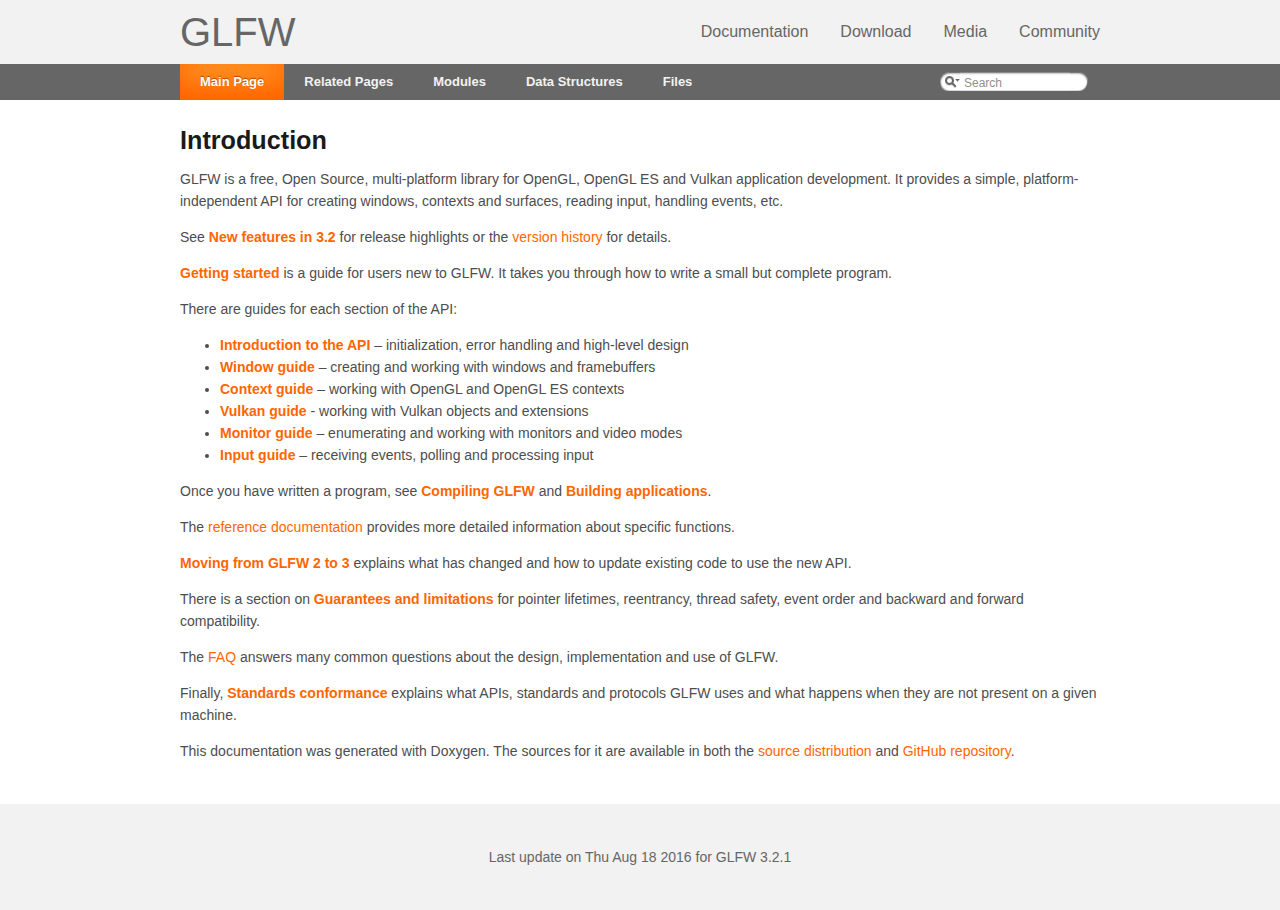
<file: Aeon/Aeon/external/GLFWx32/docs/html/index.html>
<!DOCTYPE html PUBLIC "-//W3C//DTD XHTML 1.0 Transitional//EN" "http://www.w3.org/TR/xhtml1/DTD/xhtml1-transitional.dtd">
<html xmlns="http://www.w3.org/1999/xhtml">
<head>
<meta http-equiv="Content-Type" content="text/xhtml;charset=UTF-8"/>
<meta http-equiv="X-UA-Compatible" content="IE=9"/>
<meta name="generator" content="Doxygen 1.8.11"/>
<title>GLFW: Main Page</title>
<link href="tabs.css" rel="stylesheet" type="text/css"/>
<script type="text/javascript" src="jquery.js"></script>
<script type="text/javascript" src="dynsections.js"></script>
<link href="search/search.css" rel="stylesheet" type="text/css"/>
<script type="text/javascript" src="search/searchdata.js"></script>
<script type="text/javascript" src="search/search.js"></script>
<script type="text/javascript">
  $(document).ready(function() { init_search(); });
</script>
<link href="doxygen.css" rel="stylesheet" type="text/css" />
<link href="extra.css" rel="stylesheet" type="text/css"/>
</head>
<body>
<div id="top"><!-- do not remove this div, it is closed by doxygen! -->
<div id="titlearea">
	<div class="glfwheader">
		<a href="http://www.glfw.org/" id="glfwhome">GLFW</a>
		<ul class="glfwnavbar">
			<li><a href="http://www.glfw.org/documentation.html">Documentation</a></li>
			<li><a href="http://www.glfw.org/download.html">Download</a></li>
			<li><a href="http://www.glfw.org/media.html">Media</a></li>
			<li><a href="http://www.glfw.org/community.html">Community</a></li>
		</ul>
	</div>
</div>
<!-- end header part -->
<!-- Generated by Doxygen 1.8.11 -->
<script type="text/javascript">
var searchBox = new SearchBox("searchBox", "search",false,'Search');
</script>
  <div id="navrow1" class="tabs">
    <ul class="tablist">
      <li class="current"><a href="index.html"><span>Main&#160;Page</span></a></li>
      <li><a href="pages.html"><span>Related&#160;Pages</span></a></li>
      <li><a href="modules.html"><span>Modules</span></a></li>
      <li><a href="annotated.html"><span>Data&#160;Structures</span></a></li>
      <li><a href="files.html"><span>Files</span></a></li>
      <li>
        <div id="MSearchBox" class="MSearchBoxInactive">
        <span class="left">
          <img id="MSearchSelect" src="search/mag_sel.png"
               onmouseover="return searchBox.OnSearchSelectShow()"
               onmouseout="return searchBox.OnSearchSelectHide()"
               alt=""/>
          <input type="text" id="MSearchField" value="Search" accesskey="S"
               onfocus="searchBox.OnSearchFieldFocus(true)" 
               onblur="searchBox.OnSearchFieldFocus(false)" 
               onkeyup="searchBox.OnSearchFieldChange(event)"/>
          </span><span class="right">
            <a id="MSearchClose" href="javascript:searchBox.CloseResultsWindow()"><img id="MSearchCloseImg" border="0" src="search/close.png" alt=""/></a>
          </span>
        </div>
      </li>
    </ul>
  </div>
</div><!-- top -->
<!-- window showing the filter options -->
<div id="MSearchSelectWindow"
     onmouseover="return searchBox.OnSearchSelectShow()"
     onmouseout="return searchBox.OnSearchSelectHide()"
     onkeydown="return searchBox.OnSearchSelectKey(event)">
</div>

<!-- iframe showing the search results (closed by default) -->
<div id="MSearchResultsWindow">
<iframe src="javascript:void(0)" frameborder="0" 
        name="MSearchResults" id="MSearchResults">
</iframe>
</div>

<div class="contents">
<div class="textblock"><h1><a class="anchor" id="main_intro"></a>
Introduction</h1>
<p>GLFW is a free, Open Source, multi-platform library for OpenGL, OpenGL ES and Vulkan application development. It provides a simple, platform-independent API for creating windows, contexts and surfaces, reading input, handling events, etc.</p>
<p>See <a class="el" href="news.html#news_32">New features in 3.2</a> for release highlights or the <a href="http://www.glfw.org/changelog.html">version history</a> for details.</p>
<p><a class="el" href="quick_guide.html">Getting started</a> is a guide for users new to GLFW. It takes you through how to write a small but complete program.</p>
<p>There are guides for each section of the API:</p>
<ul>
<li><a class="el" href="intro_guide.html">Introduction to the API</a> – initialization, error handling and high-level design</li>
<li><a class="el" href="window_guide.html">Window guide</a> – creating and working with windows and framebuffers</li>
<li><a class="el" href="context_guide.html">Context guide</a> – working with OpenGL and OpenGL ES contexts</li>
<li><a class="el" href="vulkan_guide.html">Vulkan guide</a> - working with Vulkan objects and extensions</li>
<li><a class="el" href="monitor_guide.html">Monitor guide</a> – enumerating and working with monitors and video modes</li>
<li><a class="el" href="input_guide.html">Input guide</a> – receiving events, polling and processing input</li>
</ul>
<p>Once you have written a program, see <a class="el" href="compile_guide.html">Compiling GLFW</a> and <a class="el" href="build_guide.html">Building applications</a>.</p>
<p>The <a href="modules.html">reference documentation</a> provides more detailed information about specific functions.</p>
<p><a class="el" href="moving_guide.html">Moving from GLFW 2 to 3</a> explains what has changed and how to update existing code to use the new API.</p>
<p>There is a section on <a class="el" href="intro_guide.html#guarantees_limitations">Guarantees and limitations</a> for pointer lifetimes, reentrancy, thread safety, event order and backward and forward compatibility.</p>
<p>The <a href="http://www.glfw.org/faq.html">FAQ</a> answers many common questions about the design, implementation and use of GLFW.</p>
<p>Finally, <a class="el" href="compat_guide.html">Standards conformance</a> explains what APIs, standards and protocols GLFW uses and what happens when they are not present on a given machine.</p>
<p>This documentation was generated with Doxygen. The sources for it are available in both the <a href="http://www.glfw.org/download.html">source distribution</a> and <a href="https://github.com/glfw/glfw">GitHub repository</a>. </p>
</div></div><!-- contents -->
<address class="footer">
<p>
Last update on Thu Aug 18 2016 for GLFW 3.2.1
</p>
</address>
</body>
</html>
</file>
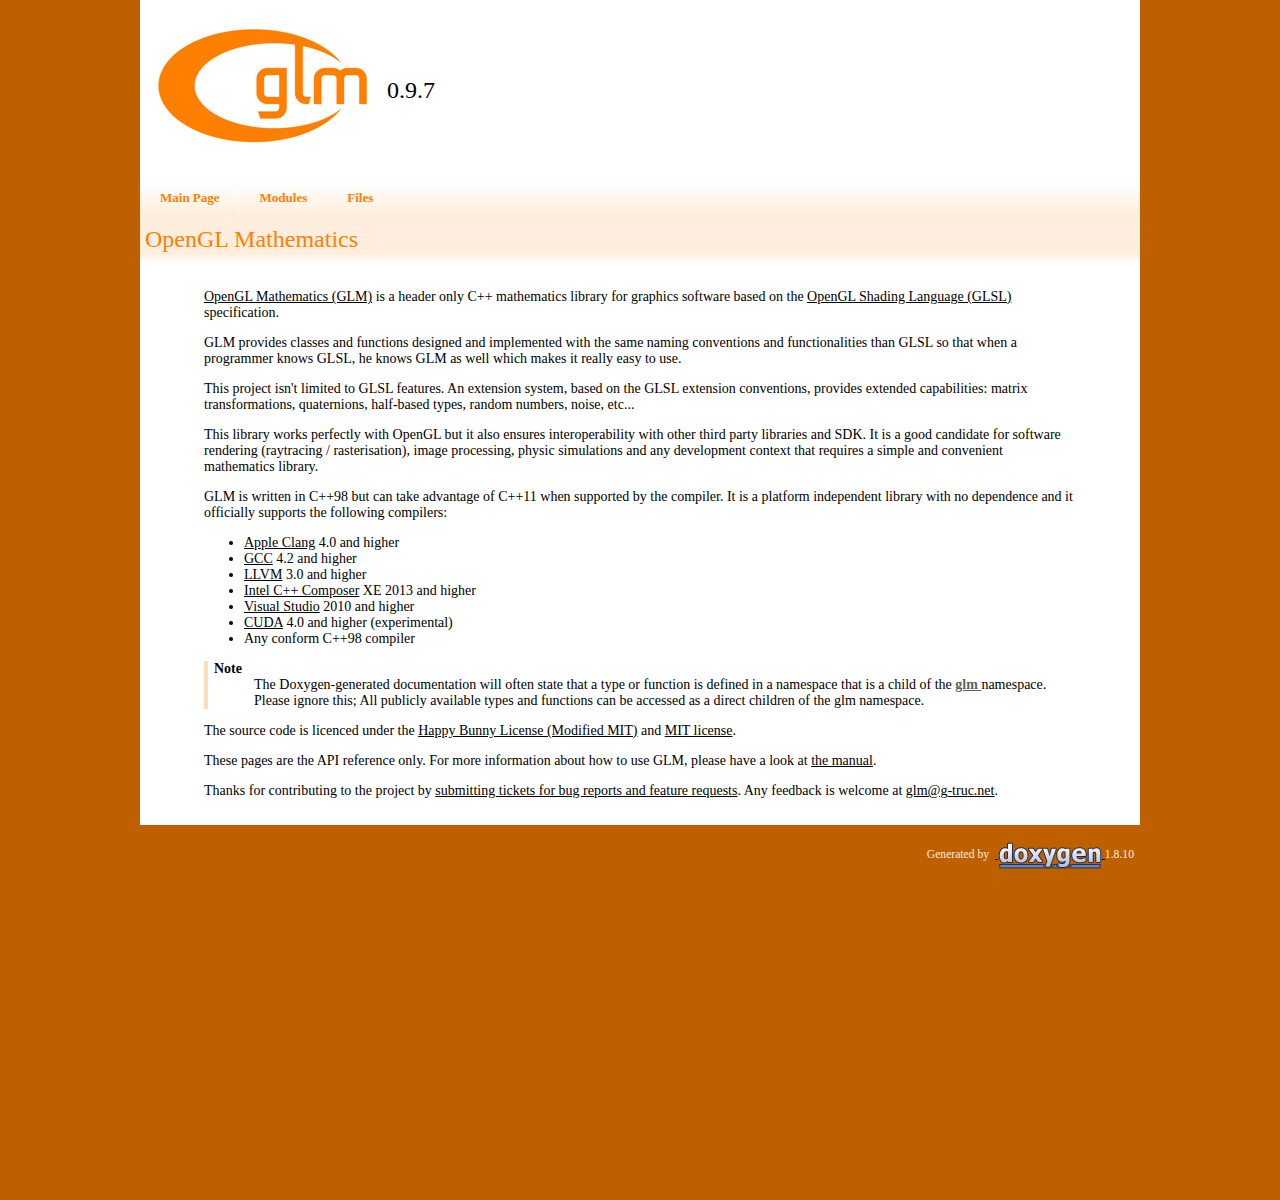
<file: Aeon/Aeon/external/glm/doc/api/index.html>
<!DOCTYPE html PUBLIC "-//W3C//DTD XHTML 1.0 Transitional//EN" "http://www.w3.org/TR/xhtml1/DTD/xhtml1-transitional.dtd">
<html xmlns="http://www.w3.org/1999/xhtml">
<head>
<meta http-equiv="Content-Type" content="text/xhtml;charset=UTF-8"/>
<meta http-equiv="X-UA-Compatible" content="IE=9"/>
<meta name="generator" content="Doxygen 1.8.10"/>
<title>0.9.7: OpenGL Mathematics</title>
<link href="tabs.css" rel="stylesheet" type="text/css"/>
<script type="text/javascript" src="jquery.js"></script>
<script type="text/javascript" src="dynsections.js"></script>
<link href="doxygen.css" rel="stylesheet" type="text/css" />
</head>
<body>
<div id="top"><!-- do not remove this div, it is closed by doxygen! -->
<div id="titlearea">
<table cellspacing="0" cellpadding="0">
 <tbody>
 <tr style="height: 56px;">
  <td id="projectlogo"><img alt="Logo" src="logo.png"/></td>
  <td id="projectalign" style="padding-left: 0.5em;">
   <div id="projectname">0.9.7
   </div>
  </td>
 </tr>
 </tbody>
</table>
</div>
<!-- end header part -->
<!-- Generated by Doxygen 1.8.10 -->
  <div id="navrow1" class="tabs">
    <ul class="tablist">
      <li class="current"><a href="index.html"><span>Main&#160;Page</span></a></li>
      <li><a href="modules.html"><span>Modules</span></a></li>
      <li><a href="files.html"><span>Files</span></a></li>
    </ul>
  </div>
</div><!-- top -->
<div class="header">
  <div class="headertitle">
<div class="title">OpenGL Mathematics </div>  </div>
</div><!--header-->
<div class="contents">
<div class="textblock"><p><a href="http://glm.g-truc.net">OpenGL Mathematics (GLM)</a> is a header only C++ mathematics library for graphics software based on the <a href="https://www.opengl.org/documentation/glsl/">OpenGL Shading Language (GLSL)</a> specification.</p>
<p>GLM provides classes and functions designed and implemented with the same naming conventions and functionalities than GLSL so that when a programmer knows GLSL, he knows GLM as well which makes it really easy to use.</p>
<p>This project isn't limited to GLSL features. An extension system, based on the GLSL extension conventions, provides extended capabilities: matrix transformations, quaternions, half-based types, random numbers, noise, etc...</p>
<p>This library works perfectly with OpenGL but it also ensures interoperability with other third party libraries and SDK. It is a good candidate for software rendering (raytracing / rasterisation), image processing, physic simulations and any development context that requires a simple and convenient mathematics library.</p>
<p>GLM is written in C++98 but can take advantage of C++11 when supported by the compiler. It is a platform independent library with no dependence and it officially supports the following compilers:</p><ul>
<li><a href="https://developer.apple.com/Library/mac/documentation/CompilerTools/Conceptual/LLVMCompilerOverview/index.html">Apple Clang</a> 4.0 and higher</li>
<li><a href="https://gcc.gnu.org/">GCC</a> 4.2 and higher</li>
<li><a href="http://llvm.org/">LLVM</a> 3.0 and higher</li>
<li><a href="https://software.intel.com/en-us/intel-compilers">Intel C++ Composer</a> XE 2013 and higher</li>
<li><a href="http://www.visualstudio.com/">Visual Studio</a> 2010 and higher</li>
<li><a href="https://developer.nvidia.com/about-cuda">CUDA</a> 4.0 and higher (experimental)</li>
<li>Any conform C++98 compiler</li>
</ul>
<dl class="section note"><dt>Note</dt><dd>The Doxygen-generated documentation will often state that a type or function is defined in a namespace that is a child of the <a class="el" href="">glm </a> namespace. Please ignore this; All publicly available types and functions can be accessed as a direct children of the glm namespace.</dd></dl>
<p>The source code is licenced under the <a href="http://glm.g-truc.net/copying.txt">Happy Bunny License (Modified MIT)</a> and <a href="http://glm.g-truc.net/copying.txt">MIT license</a>.</p>
<p>These pages are the API reference only. For more information about how to use GLM, please have a look at <a href="http://glm.g-truc.net/glm.pdf">the manual</a>.</p>
<p>Thanks for contributing to the project by <a href="https://github.com/g-truc/glm/issues">submitting tickets for bug reports and feature requests</a>. Any feedback is welcome at <a href="#" onclick="location.href='mai'+'lto:'+'glm'+'@g'+'-tr'+'uc'+'.ne'+'t'; return false;">glm@g<span style="display: none;">.nosp@m.</span>-tru<span style="display: none;">.nosp@m.</span>c.net</a>. </p>
</div></div><!-- contents -->
<!-- start footer part -->
<hr class="footer"/><address class="footer"><small>
Generated by &#160;<a href="http://www.doxygen.org/index.html">
<img class="footer" src="doxygen.png" alt="doxygen"/>
</a> 1.8.10
</small></address>
</body>
</html>
</file>
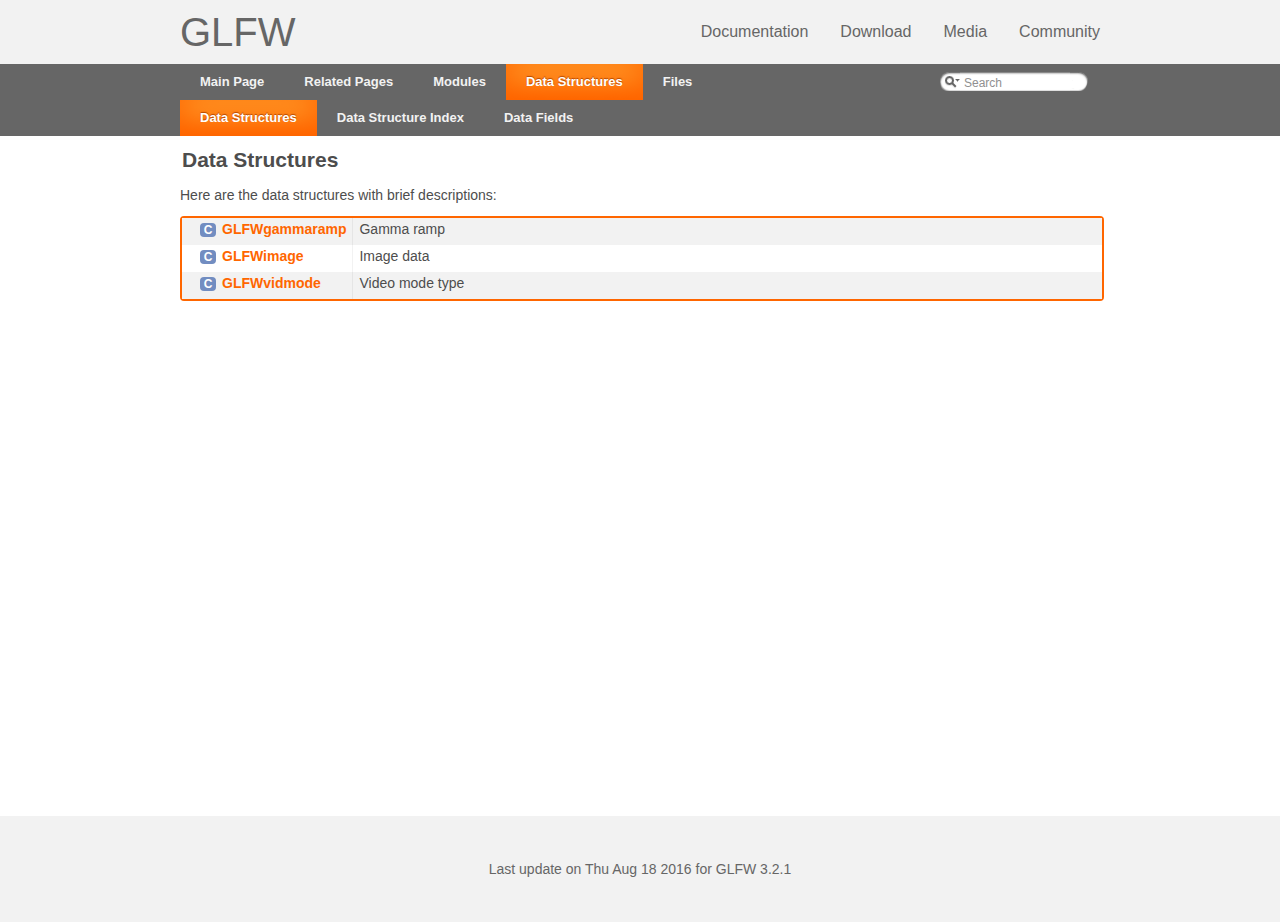
<file: Aeon/Aeon/external/GLFWx32/docs/html/annotated.html>
<!DOCTYPE html PUBLIC "-//W3C//DTD XHTML 1.0 Transitional//EN" "http://www.w3.org/TR/xhtml1/DTD/xhtml1-transitional.dtd">
<html xmlns="http://www.w3.org/1999/xhtml">
<head>
<meta http-equiv="Content-Type" content="text/xhtml;charset=UTF-8"/>
<meta http-equiv="X-UA-Compatible" content="IE=9"/>
<meta name="generator" content="Doxygen 1.8.11"/>
<title>GLFW: Data Structures</title>
<link href="tabs.css" rel="stylesheet" type="text/css"/>
<script type="text/javascript" src="jquery.js"></script>
<script type="text/javascript" src="dynsections.js"></script>
<link href="search/search.css" rel="stylesheet" type="text/css"/>
<script type="text/javascript" src="search/searchdata.js"></script>
<script type="text/javascript" src="search/search.js"></script>
<script type="text/javascript">
  $(document).ready(function() { init_search(); });
</script>
<link href="doxygen.css" rel="stylesheet" type="text/css" />
<link href="extra.css" rel="stylesheet" type="text/css"/>
</head>
<body>
<div id="top"><!-- do not remove this div, it is closed by doxygen! -->
<div id="titlearea">
	<div class="glfwheader">
		<a href="http://www.glfw.org/" id="glfwhome">GLFW</a>
		<ul class="glfwnavbar">
			<li><a href="http://www.glfw.org/documentation.html">Documentation</a></li>
			<li><a href="http://www.glfw.org/download.html">Download</a></li>
			<li><a href="http://www.glfw.org/media.html">Media</a></li>
			<li><a href="http://www.glfw.org/community.html">Community</a></li>
		</ul>
	</div>
</div>
<!-- end header part -->
<!-- Generated by Doxygen 1.8.11 -->
<script type="text/javascript">
var searchBox = new SearchBox("searchBox", "search",false,'Search');
</script>
  <div id="navrow1" class="tabs">
    <ul class="tablist">
      <li><a href="index.html"><span>Main&#160;Page</span></a></li>
      <li><a href="pages.html"><span>Related&#160;Pages</span></a></li>
      <li><a href="modules.html"><span>Modules</span></a></li>
      <li class="current"><a href="annotated.html"><span>Data&#160;Structures</span></a></li>
      <li><a href="files.html"><span>Files</span></a></li>
      <li>
        <div id="MSearchBox" class="MSearchBoxInactive">
        <span class="left">
          <img id="MSearchSelect" src="search/mag_sel.png"
               onmouseover="return searchBox.OnSearchSelectShow()"
               onmouseout="return searchBox.OnSearchSelectHide()"
               alt=""/>
          <input type="text" id="MSearchField" value="Search" accesskey="S"
               onfocus="searchBox.OnSearchFieldFocus(true)" 
               onblur="searchBox.OnSearchFieldFocus(false)" 
               onkeyup="searchBox.OnSearchFieldChange(event)"/>
          </span><span class="right">
            <a id="MSearchClose" href="javascript:searchBox.CloseResultsWindow()"><img id="MSearchCloseImg" border="0" src="search/close.png" alt=""/></a>
          </span>
        </div>
      </li>
    </ul>
  </div>
  <div id="navrow2" class="tabs2">
    <ul class="tablist">
      <li class="current"><a href="annotated.html"><span>Data&#160;Structures</span></a></li>
      <li><a href="classes.html"><span>Data&#160;Structure&#160;Index</span></a></li>
      <li><a href="functions.html"><span>Data&#160;Fields</span></a></li>
    </ul>
  </div>
</div><!-- top -->
<!-- window showing the filter options -->
<div id="MSearchSelectWindow"
     onmouseover="return searchBox.OnSearchSelectShow()"
     onmouseout="return searchBox.OnSearchSelectHide()"
     onkeydown="return searchBox.OnSearchSelectKey(event)">
</div>

<!-- iframe showing the search results (closed by default) -->
<div id="MSearchResultsWindow">
<iframe src="javascript:void(0)" frameborder="0" 
        name="MSearchResults" id="MSearchResults">
</iframe>
</div>

<div class="header">
  <div class="headertitle">
<div class="title">Data Structures</div>  </div>
</div><!--header-->
<div class="contents">
<div class="textblock">Here are the data structures with brief descriptions:</div><div class="directory">
<table class="directory">
<tr id="row_0_" class="even"><td class="entry"><span style="width:16px;display:inline-block;">&#160;</span><span class="icona"><span class="icon">C</span></span><a class="el" href="structGLFWgammaramp.html" target="_self">GLFWgammaramp</a></td><td class="desc">Gamma ramp </td></tr>
<tr id="row_1_"><td class="entry"><span style="width:16px;display:inline-block;">&#160;</span><span class="icona"><span class="icon">C</span></span><a class="el" href="structGLFWimage.html" target="_self">GLFWimage</a></td><td class="desc">Image data </td></tr>
<tr id="row_2_" class="even"><td class="entry"><span style="width:16px;display:inline-block;">&#160;</span><span class="icona"><span class="icon">C</span></span><a class="el" href="structGLFWvidmode.html" target="_self">GLFWvidmode</a></td><td class="desc">Video mode type </td></tr>
</table>
</div><!-- directory -->
</div><!-- contents -->
<address class="footer">
<p>
Last update on Thu Aug 18 2016 for GLFW 3.2.1
</p>
</address>
</body>
</html>
</file>
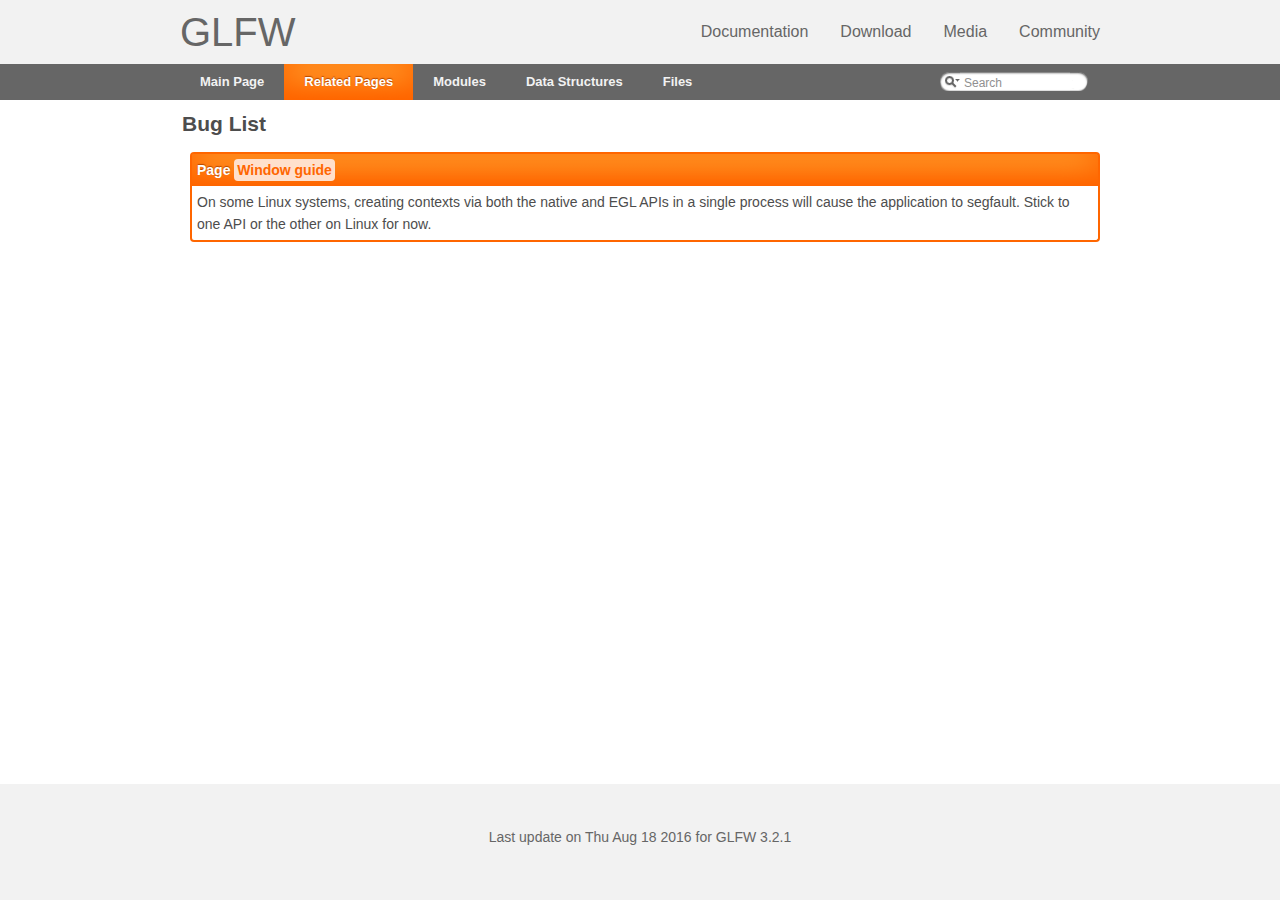
<file: Aeon/Aeon/external/GLFWx32/docs/html/bug.html>
<!DOCTYPE html PUBLIC "-//W3C//DTD XHTML 1.0 Transitional//EN" "http://www.w3.org/TR/xhtml1/DTD/xhtml1-transitional.dtd">
<html xmlns="http://www.w3.org/1999/xhtml">
<head>
<meta http-equiv="Content-Type" content="text/xhtml;charset=UTF-8"/>
<meta http-equiv="X-UA-Compatible" content="IE=9"/>
<meta name="generator" content="Doxygen 1.8.11"/>
<title>GLFW: Bug List</title>
<link href="tabs.css" rel="stylesheet" type="text/css"/>
<script type="text/javascript" src="jquery.js"></script>
<script type="text/javascript" src="dynsections.js"></script>
<link href="search/search.css" rel="stylesheet" type="text/css"/>
<script type="text/javascript" src="search/searchdata.js"></script>
<script type="text/javascript" src="search/search.js"></script>
<script type="text/javascript">
  $(document).ready(function() { init_search(); });
</script>
<link href="doxygen.css" rel="stylesheet" type="text/css" />
<link href="extra.css" rel="stylesheet" type="text/css"/>
</head>
<body>
<div id="top"><!-- do not remove this div, it is closed by doxygen! -->
<div id="titlearea">
	<div class="glfwheader">
		<a href="http://www.glfw.org/" id="glfwhome">GLFW</a>
		<ul class="glfwnavbar">
			<li><a href="http://www.glfw.org/documentation.html">Documentation</a></li>
			<li><a href="http://www.glfw.org/download.html">Download</a></li>
			<li><a href="http://www.glfw.org/media.html">Media</a></li>
			<li><a href="http://www.glfw.org/community.html">Community</a></li>
		</ul>
	</div>
</div>
<!-- end header part -->
<!-- Generated by Doxygen 1.8.11 -->
<script type="text/javascript">
var searchBox = new SearchBox("searchBox", "search",false,'Search');
</script>
  <div id="navrow1" class="tabs">
    <ul class="tablist">
      <li><a href="index.html"><span>Main&#160;Page</span></a></li>
      <li class="current"><a href="pages.html"><span>Related&#160;Pages</span></a></li>
      <li><a href="modules.html"><span>Modules</span></a></li>
      <li><a href="annotated.html"><span>Data&#160;Structures</span></a></li>
      <li><a href="files.html"><span>Files</span></a></li>
      <li>
        <div id="MSearchBox" class="MSearchBoxInactive">
        <span class="left">
          <img id="MSearchSelect" src="search/mag_sel.png"
               onmouseover="return searchBox.OnSearchSelectShow()"
               onmouseout="return searchBox.OnSearchSelectHide()"
               alt=""/>
          <input type="text" id="MSearchField" value="Search" accesskey="S"
               onfocus="searchBox.OnSearchFieldFocus(true)" 
               onblur="searchBox.OnSearchFieldFocus(false)" 
               onkeyup="searchBox.OnSearchFieldChange(event)"/>
          </span><span class="right">
            <a id="MSearchClose" href="javascript:searchBox.CloseResultsWindow()"><img id="MSearchCloseImg" border="0" src="search/close.png" alt=""/></a>
          </span>
        </div>
      </li>
    </ul>
  </div>
<!-- window showing the filter options -->
<div id="MSearchSelectWindow"
     onmouseover="return searchBox.OnSearchSelectShow()"
     onmouseout="return searchBox.OnSearchSelectHide()"
     onkeydown="return searchBox.OnSearchSelectKey(event)">
</div>

<!-- iframe showing the search results (closed by default) -->
<div id="MSearchResultsWindow">
<iframe src="javascript:void(0)" frameborder="0" 
        name="MSearchResults" id="MSearchResults">
</iframe>
</div>

</div><!-- top -->
<div class="header">
  <div class="headertitle">
<div class="title">Bug List </div>  </div>
</div><!--header-->
<div class="contents">
<div class="textblock"><dl class="reflist">
<dt><a class="anchor" id="_bug000001"></a>Page <a class="el" href="window_guide.html">Window guide</a>  </dt>
<dd>On some Linux systems, creating contexts via both the native and EGL APIs in a single process will cause the application to segfault. Stick to one API or the other on Linux for now.</dd>
</dl>
</div></div><!-- contents -->
<address class="footer">
<p>
Last update on Thu Aug 18 2016 for GLFW 3.2.1
</p>
</address>
</body>
</html>
</file>
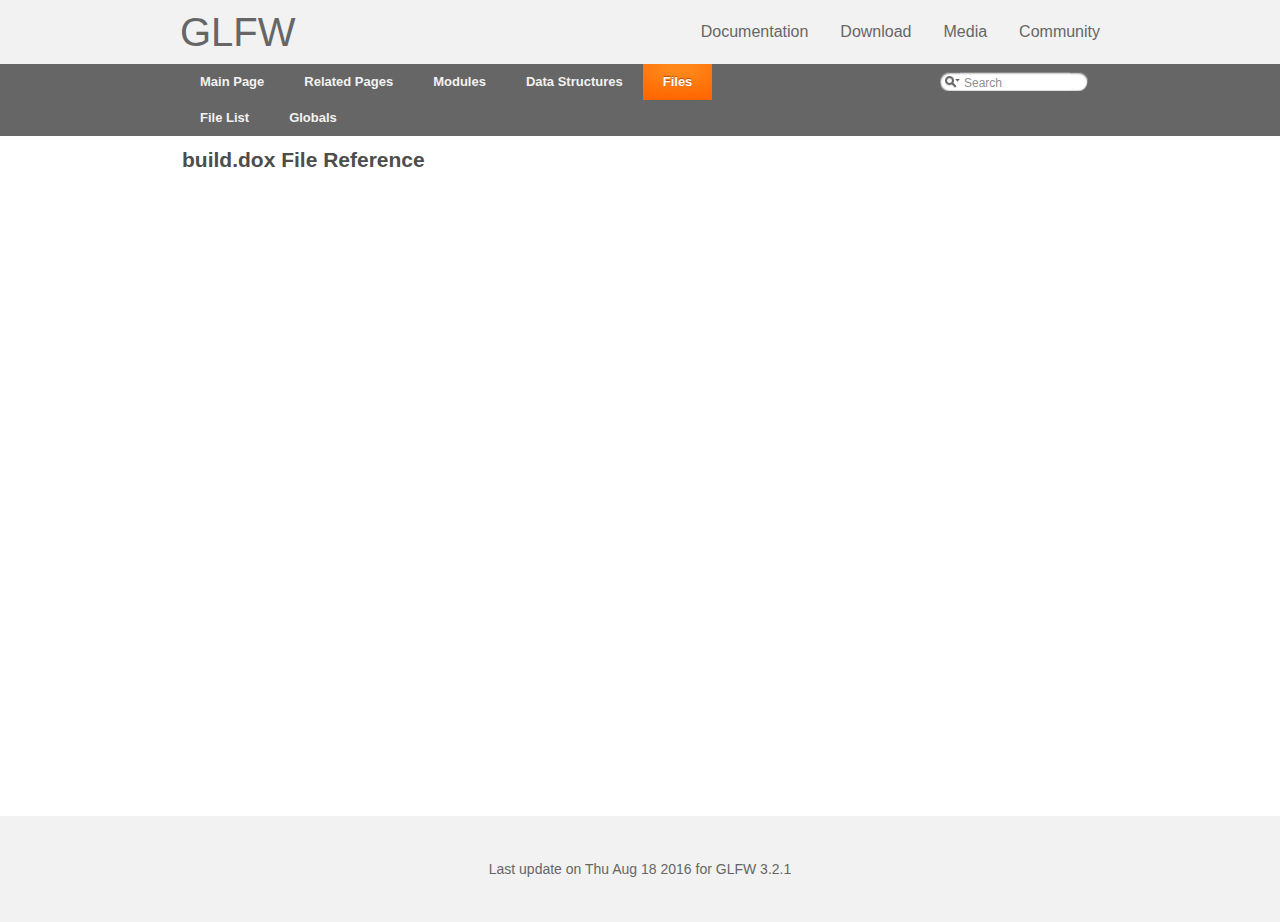
<file: Aeon/Aeon/external/GLFWx32/docs/html/build_8dox.html>
<!DOCTYPE html PUBLIC "-//W3C//DTD XHTML 1.0 Transitional//EN" "http://www.w3.org/TR/xhtml1/DTD/xhtml1-transitional.dtd">
<html xmlns="http://www.w3.org/1999/xhtml">
<head>
<meta http-equiv="Content-Type" content="text/xhtml;charset=UTF-8"/>
<meta http-equiv="X-UA-Compatible" content="IE=9"/>
<meta name="generator" content="Doxygen 1.8.11"/>
<title>GLFW: build.dox File Reference</title>
<link href="tabs.css" rel="stylesheet" type="text/css"/>
<script type="text/javascript" src="jquery.js"></script>
<script type="text/javascript" src="dynsections.js"></script>
<link href="search/search.css" rel="stylesheet" type="text/css"/>
<script type="text/javascript" src="search/searchdata.js"></script>
<script type="text/javascript" src="search/search.js"></script>
<script type="text/javascript">
  $(document).ready(function() { init_search(); });
</script>
<link href="doxygen.css" rel="stylesheet" type="text/css" />
<link href="extra.css" rel="stylesheet" type="text/css"/>
</head>
<body>
<div id="top"><!-- do not remove this div, it is closed by doxygen! -->
<div id="titlearea">
	<div class="glfwheader">
		<a href="http://www.glfw.org/" id="glfwhome">GLFW</a>
		<ul class="glfwnavbar">
			<li><a href="http://www.glfw.org/documentation.html">Documentation</a></li>
			<li><a href="http://www.glfw.org/download.html">Download</a></li>
			<li><a href="http://www.glfw.org/media.html">Media</a></li>
			<li><a href="http://www.glfw.org/community.html">Community</a></li>
		</ul>
	</div>
</div>
<!-- end header part -->
<!-- Generated by Doxygen 1.8.11 -->
<script type="text/javascript">
var searchBox = new SearchBox("searchBox", "search",false,'Search');
</script>
  <div id="navrow1" class="tabs">
    <ul class="tablist">
      <li><a href="index.html"><span>Main&#160;Page</span></a></li>
      <li><a href="pages.html"><span>Related&#160;Pages</span></a></li>
      <li><a href="modules.html"><span>Modules</span></a></li>
      <li><a href="annotated.html"><span>Data&#160;Structures</span></a></li>
      <li class="current"><a href="files.html"><span>Files</span></a></li>
      <li>
        <div id="MSearchBox" class="MSearchBoxInactive">
        <span class="left">
          <img id="MSearchSelect" src="search/mag_sel.png"
               onmouseover="return searchBox.OnSearchSelectShow()"
               onmouseout="return searchBox.OnSearchSelectHide()"
               alt=""/>
          <input type="text" id="MSearchField" value="Search" accesskey="S"
               onfocus="searchBox.OnSearchFieldFocus(true)" 
               onblur="searchBox.OnSearchFieldFocus(false)" 
               onkeyup="searchBox.OnSearchFieldChange(event)"/>
          </span><span class="right">
            <a id="MSearchClose" href="javascript:searchBox.CloseResultsWindow()"><img id="MSearchCloseImg" border="0" src="search/close.png" alt=""/></a>
          </span>
        </div>
      </li>
    </ul>
  </div>
  <div id="navrow2" class="tabs2">
    <ul class="tablist">
      <li><a href="files.html"><span>File&#160;List</span></a></li>
      <li><a href="globals.html"><span>Globals</span></a></li>
    </ul>
  </div>
<!-- window showing the filter options -->
<div id="MSearchSelectWindow"
     onmouseover="return searchBox.OnSearchSelectShow()"
     onmouseout="return searchBox.OnSearchSelectHide()"
     onkeydown="return searchBox.OnSearchSelectKey(event)">
</div>

<!-- iframe showing the search results (closed by default) -->
<div id="MSearchResultsWindow">
<iframe src="javascript:void(0)" frameborder="0" 
        name="MSearchResults" id="MSearchResults">
</iframe>
</div>

</div><!-- top -->
<div class="header">
  <div class="headertitle">
<div class="title">build.dox File Reference</div>  </div>
</div><!--header-->
<div class="contents">
</div><!-- contents -->
<address class="footer">
<p>
Last update on Thu Aug 18 2016 for GLFW 3.2.1
</p>
</address>
</body>
</html>
</file>
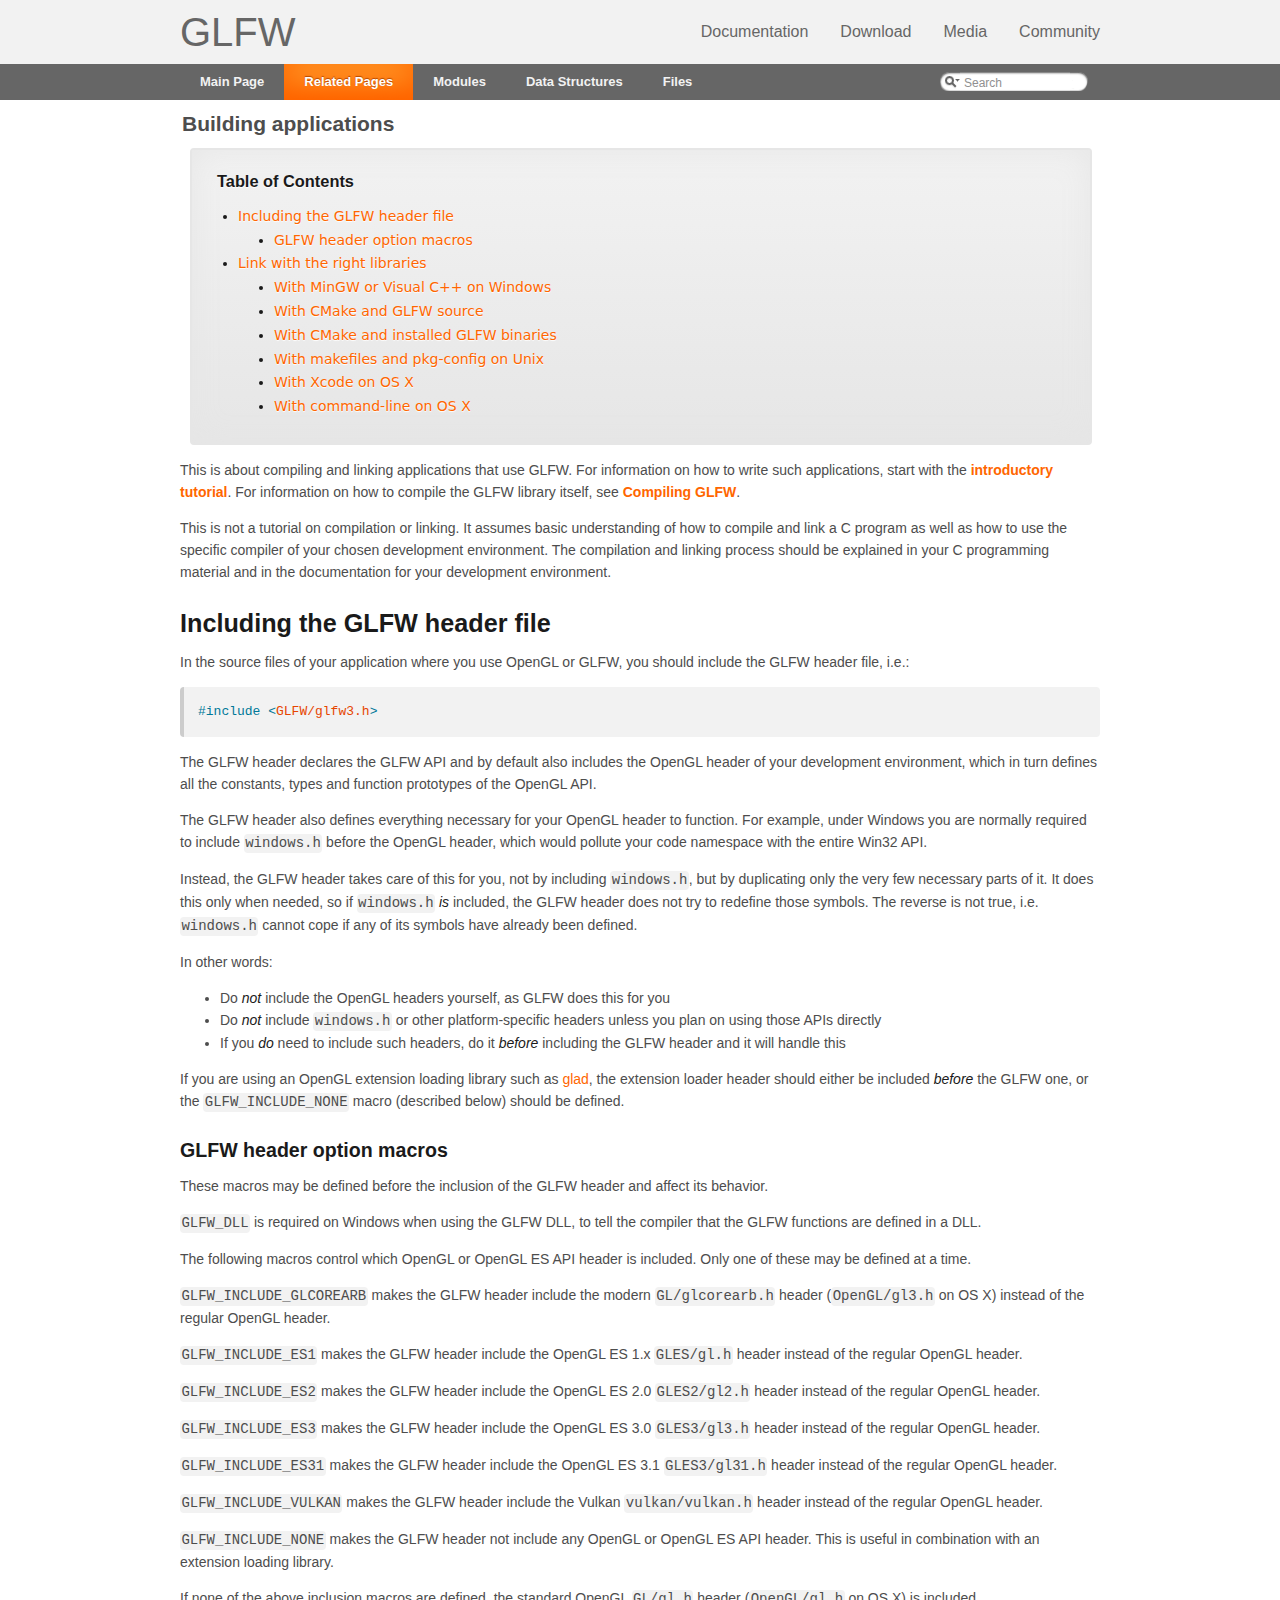
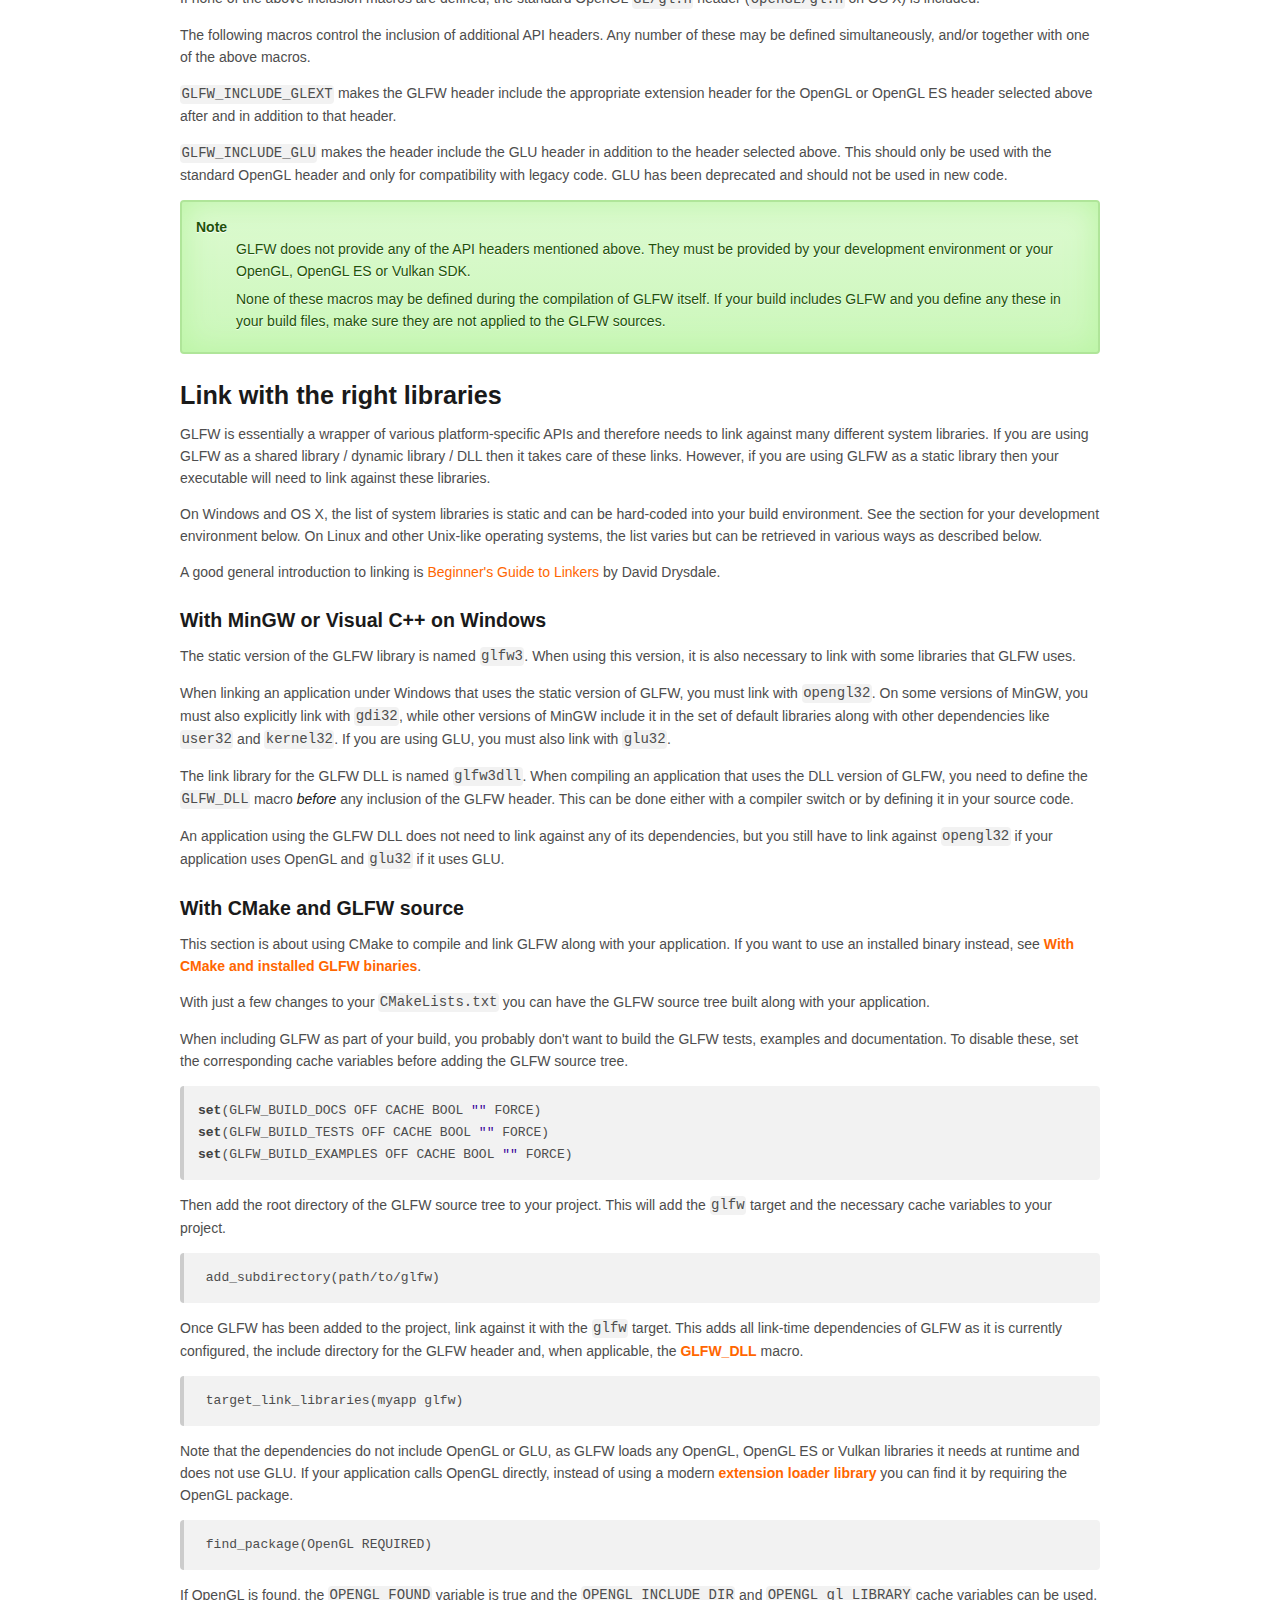
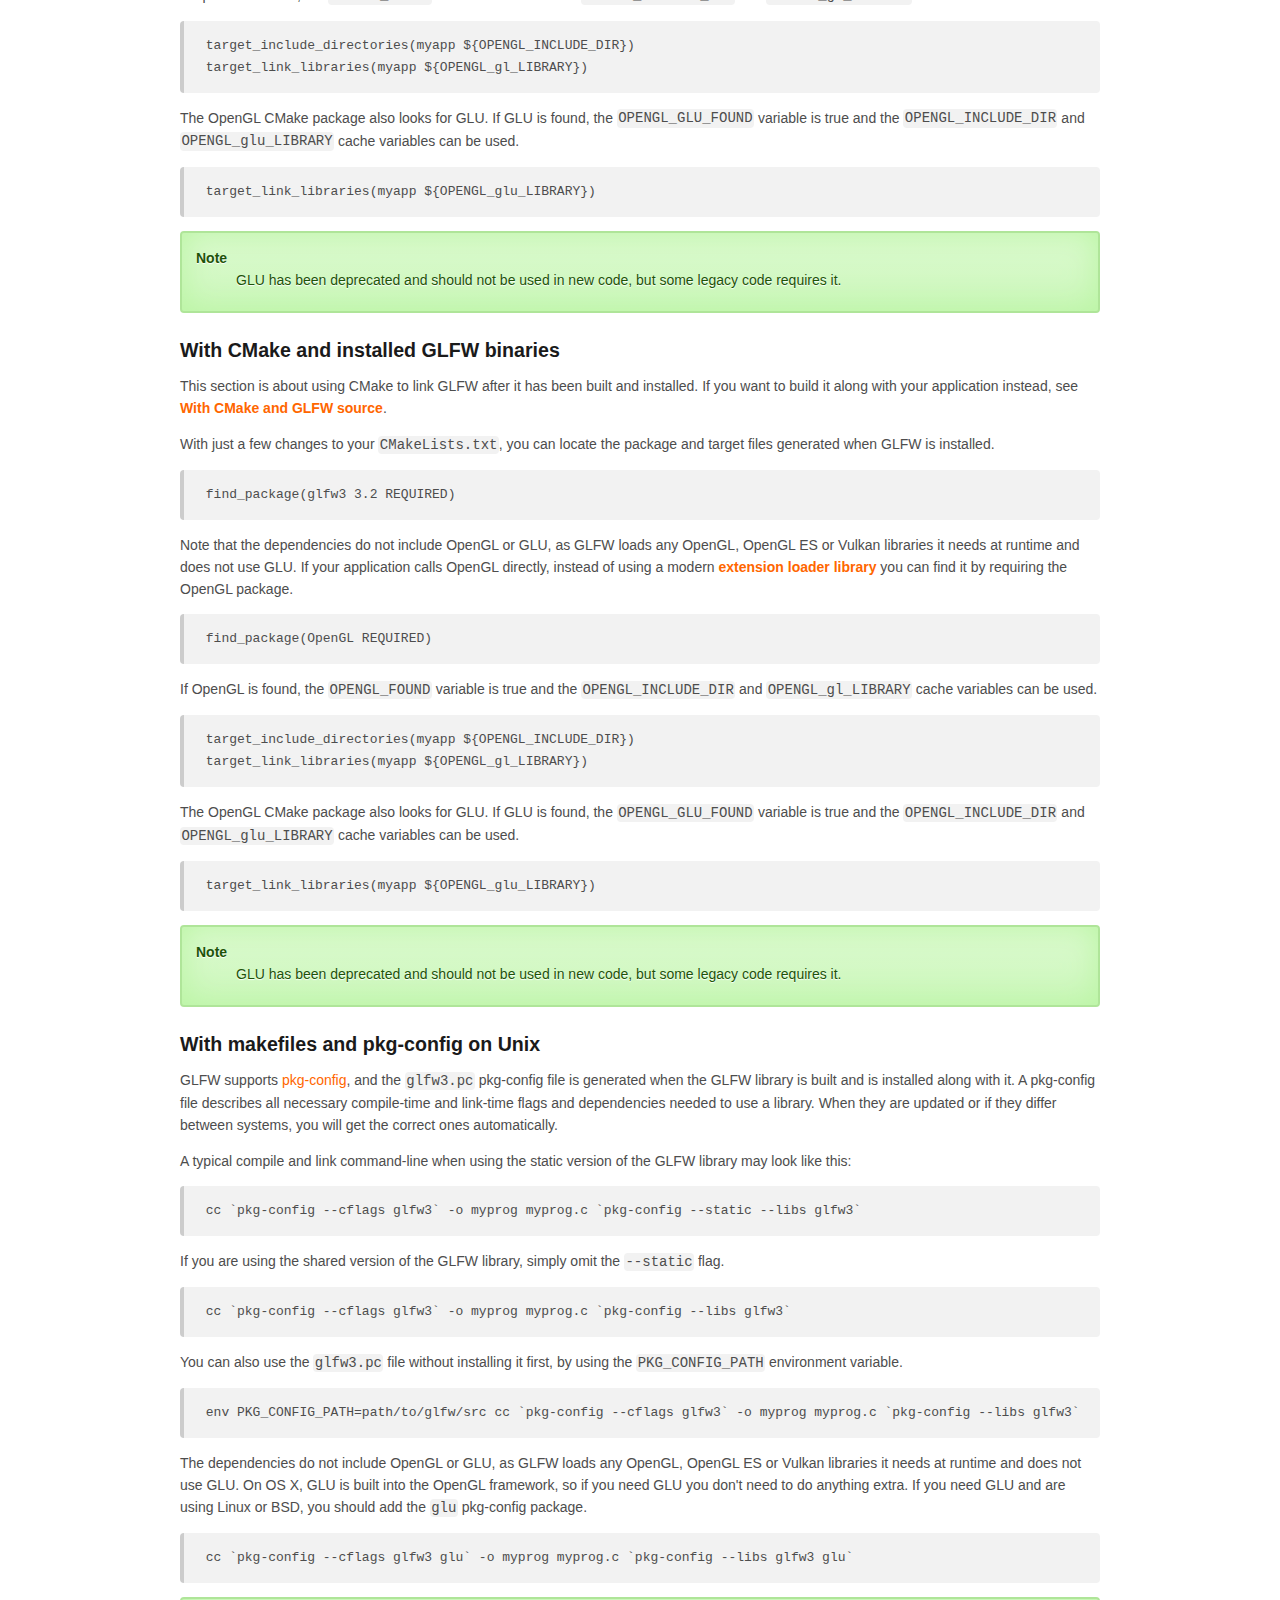
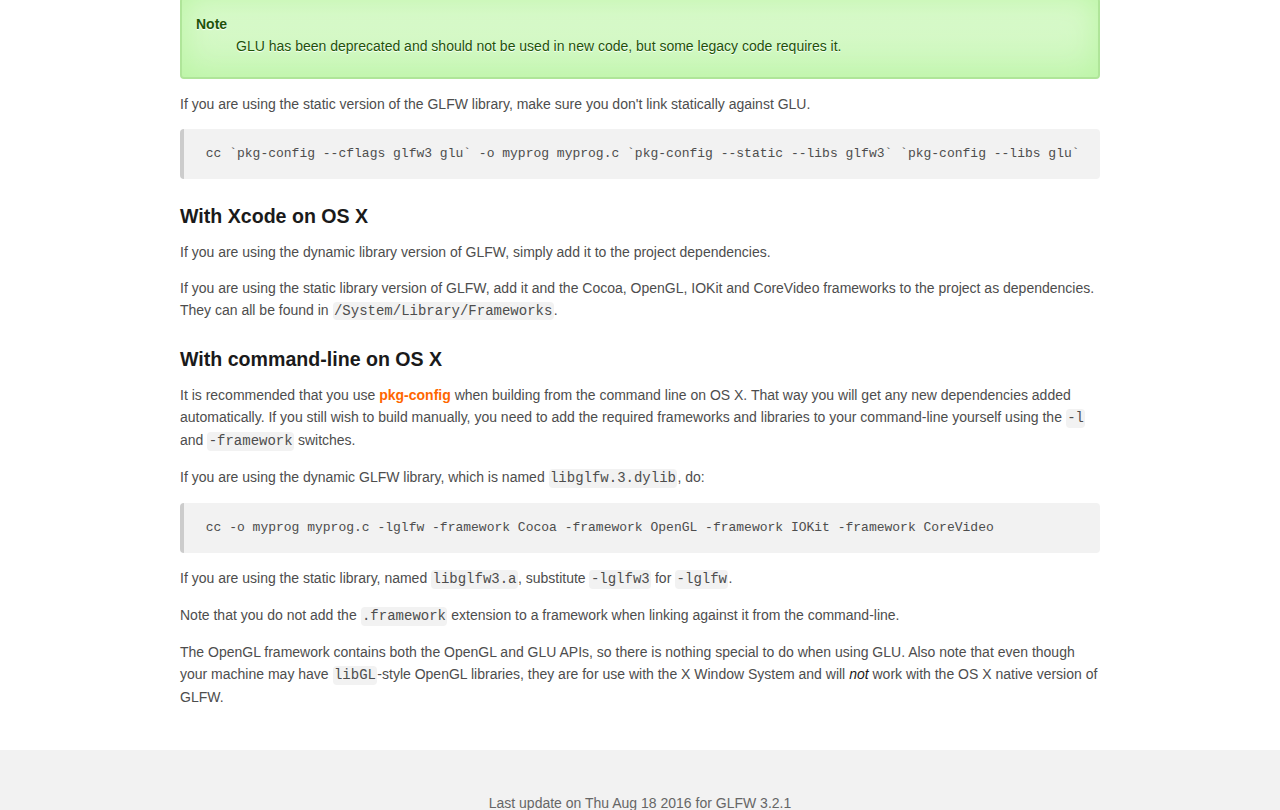
<file: Aeon/Aeon/external/GLFWx32/docs/html/build_guide.html>
<!DOCTYPE html PUBLIC "-//W3C//DTD XHTML 1.0 Transitional//EN" "http://www.w3.org/TR/xhtml1/DTD/xhtml1-transitional.dtd">
<html xmlns="http://www.w3.org/1999/xhtml">
<head>
<meta http-equiv="Content-Type" content="text/xhtml;charset=UTF-8"/>
<meta http-equiv="X-UA-Compatible" content="IE=9"/>
<meta name="generator" content="Doxygen 1.8.11"/>
<title>GLFW: Building applications</title>
<link href="tabs.css" rel="stylesheet" type="text/css"/>
<script type="text/javascript" src="jquery.js"></script>
<script type="text/javascript" src="dynsections.js"></script>
<link href="search/search.css" rel="stylesheet" type="text/css"/>
<script type="text/javascript" src="search/searchdata.js"></script>
<script type="text/javascript" src="search/search.js"></script>
<script type="text/javascript">
  $(document).ready(function() { init_search(); });
</script>
<link href="doxygen.css" rel="stylesheet" type="text/css" />
<link href="extra.css" rel="stylesheet" type="text/css"/>
</head>
<body>
<div id="top"><!-- do not remove this div, it is closed by doxygen! -->
<div id="titlearea">
	<div class="glfwheader">
		<a href="http://www.glfw.org/" id="glfwhome">GLFW</a>
		<ul class="glfwnavbar">
			<li><a href="http://www.glfw.org/documentation.html">Documentation</a></li>
			<li><a href="http://www.glfw.org/download.html">Download</a></li>
			<li><a href="http://www.glfw.org/media.html">Media</a></li>
			<li><a href="http://www.glfw.org/community.html">Community</a></li>
		</ul>
	</div>
</div>
<!-- end header part -->
<!-- Generated by Doxygen 1.8.11 -->
<script type="text/javascript">
var searchBox = new SearchBox("searchBox", "search",false,'Search');
</script>
  <div id="navrow1" class="tabs">
    <ul class="tablist">
      <li><a href="index.html"><span>Main&#160;Page</span></a></li>
      <li class="current"><a href="pages.html"><span>Related&#160;Pages</span></a></li>
      <li><a href="modules.html"><span>Modules</span></a></li>
      <li><a href="annotated.html"><span>Data&#160;Structures</span></a></li>
      <li><a href="files.html"><span>Files</span></a></li>
      <li>
        <div id="MSearchBox" class="MSearchBoxInactive">
        <span class="left">
          <img id="MSearchSelect" src="search/mag_sel.png"
               onmouseover="return searchBox.OnSearchSelectShow()"
               onmouseout="return searchBox.OnSearchSelectHide()"
               alt=""/>
          <input type="text" id="MSearchField" value="Search" accesskey="S"
               onfocus="searchBox.OnSearchFieldFocus(true)" 
               onblur="searchBox.OnSearchFieldFocus(false)" 
               onkeyup="searchBox.OnSearchFieldChange(event)"/>
          </span><span class="right">
            <a id="MSearchClose" href="javascript:searchBox.CloseResultsWindow()"><img id="MSearchCloseImg" border="0" src="search/close.png" alt=""/></a>
          </span>
        </div>
      </li>
    </ul>
  </div>
<!-- window showing the filter options -->
<div id="MSearchSelectWindow"
     onmouseover="return searchBox.OnSearchSelectShow()"
     onmouseout="return searchBox.OnSearchSelectHide()"
     onkeydown="return searchBox.OnSearchSelectKey(event)">
</div>

<!-- iframe showing the search results (closed by default) -->
<div id="MSearchResultsWindow">
<iframe src="javascript:void(0)" frameborder="0" 
        name="MSearchResults" id="MSearchResults">
</iframe>
</div>

</div><!-- top -->
<div class="header">
  <div class="headertitle">
<div class="title">Building applications </div>  </div>
</div><!--header-->
<div class="contents">
<div class="toc"><h3>Table of Contents</h3>
<ul><li class="level1"><a href="#build_include">Including the GLFW header file</a><ul><li class="level2"><a href="#build_macros">GLFW header option macros</a></li>
</ul>
</li>
<li class="level1"><a href="#build_link">Link with the right libraries</a><ul><li class="level2"><a href="#build_link_win32">With MinGW or Visual C++ on Windows</a></li>
<li class="level2"><a href="#build_link_cmake_source">With CMake and GLFW source</a></li>
<li class="level2"><a href="#build_link_cmake_package">With CMake and installed GLFW binaries</a></li>
<li class="level2"><a href="#build_link_pkgconfig">With makefiles and pkg-config on Unix</a></li>
<li class="level2"><a href="#build_link_xcode">With Xcode on OS X</a></li>
<li class="level2"><a href="#build_link_osx">With command-line on OS X</a></li>
</ul>
</li>
</ul>
</div>
<div class="textblock"><p>This is about compiling and linking applications that use GLFW. For information on how to write such applications, start with the <a class="el" href="quick_guide.html">introductory tutorial</a>. For information on how to compile the GLFW library itself, see <a class="el" href="compile_guide.html">Compiling GLFW</a>.</p>
<p>This is not a tutorial on compilation or linking. It assumes basic understanding of how to compile and link a C program as well as how to use the specific compiler of your chosen development environment. The compilation and linking process should be explained in your C programming material and in the documentation for your development environment.</p>
<h1><a class="anchor" id="build_include"></a>
Including the GLFW header file</h1>
<p>In the source files of your application where you use OpenGL or GLFW, you should include the GLFW header file, i.e.:</p>
<div class="fragment"><div class="line"><span class="preprocessor">#include &lt;<a class="code" href="glfw3_8h.html">GLFW/glfw3.h</a>&gt;</span></div></div><!-- fragment --><p>The GLFW header declares the GLFW API and by default also includes the OpenGL header of your development environment, which in turn defines all the constants, types and function prototypes of the OpenGL API.</p>
<p>The GLFW header also defines everything necessary for your OpenGL header to function. For example, under Windows you are normally required to include <code>windows.h</code> before the OpenGL header, which would pollute your code namespace with the entire Win32 API.</p>
<p>Instead, the GLFW header takes care of this for you, not by including <code>windows.h</code>, but by duplicating only the very few necessary parts of it. It does this only when needed, so if <code>windows.h</code> <em>is</em> included, the GLFW header does not try to redefine those symbols. The reverse is not true, i.e. <code>windows.h</code> cannot cope if any of its symbols have already been defined.</p>
<p>In other words:</p>
<ul>
<li>Do <em>not</em> include the OpenGL headers yourself, as GLFW does this for you</li>
<li>Do <em>not</em> include <code>windows.h</code> or other platform-specific headers unless you plan on using those APIs directly</li>
<li>If you <em>do</em> need to include such headers, do it <em>before</em> including the GLFW header and it will handle this</li>
</ul>
<p>If you are using an OpenGL extension loading library such as <a href="https://github.com/Dav1dde/glad">glad</a>, the extension loader header should either be included <em>before</em> the GLFW one, or the <code>GLFW_INCLUDE_NONE</code> macro (described below) should be defined.</p>
<h2><a class="anchor" id="build_macros"></a>
GLFW header option macros</h2>
<p>These macros may be defined before the inclusion of the GLFW header and affect its behavior.</p>
<p><code>GLFW_DLL</code> is required on Windows when using the GLFW DLL, to tell the compiler that the GLFW functions are defined in a DLL.</p>
<p>The following macros control which OpenGL or OpenGL ES API header is included. Only one of these may be defined at a time.</p>
<p><code>GLFW_INCLUDE_GLCOREARB</code> makes the GLFW header include the modern <code>GL/glcorearb.h</code> header (<code>OpenGL/gl3.h</code> on OS X) instead of the regular OpenGL header.</p>
<p><code>GLFW_INCLUDE_ES1</code> makes the GLFW header include the OpenGL ES 1.x <code>GLES/gl.h</code> header instead of the regular OpenGL header.</p>
<p><code>GLFW_INCLUDE_ES2</code> makes the GLFW header include the OpenGL ES 2.0 <code>GLES2/gl2.h</code> header instead of the regular OpenGL header.</p>
<p><code>GLFW_INCLUDE_ES3</code> makes the GLFW header include the OpenGL ES 3.0 <code>GLES3/gl3.h</code> header instead of the regular OpenGL header.</p>
<p><code>GLFW_INCLUDE_ES31</code> makes the GLFW header include the OpenGL ES 3.1 <code>GLES3/gl31.h</code> header instead of the regular OpenGL header.</p>
<p><code>GLFW_INCLUDE_VULKAN</code> makes the GLFW header include the Vulkan <code>vulkan/vulkan.h</code> header instead of the regular OpenGL header.</p>
<p><code>GLFW_INCLUDE_NONE</code> makes the GLFW header not include any OpenGL or OpenGL ES API header. This is useful in combination with an extension loading library.</p>
<p>If none of the above inclusion macros are defined, the standard OpenGL <code>GL/gl.h</code> header (<code>OpenGL/gl.h</code> on OS X) is included.</p>
<p>The following macros control the inclusion of additional API headers. Any number of these may be defined simultaneously, and/or together with one of the above macros.</p>
<p><code>GLFW_INCLUDE_GLEXT</code> makes the GLFW header include the appropriate extension header for the OpenGL or OpenGL ES header selected above after and in addition to that header.</p>
<p><code>GLFW_INCLUDE_GLU</code> makes the header include the GLU header in addition to the header selected above. This should only be used with the standard OpenGL header and only for compatibility with legacy code. GLU has been deprecated and should not be used in new code.</p>
<dl class="section note"><dt>Note</dt><dd>GLFW does not provide any of the API headers mentioned above. They must be provided by your development environment or your OpenGL, OpenGL ES or Vulkan SDK.</dd>
<dd>
None of these macros may be defined during the compilation of GLFW itself. If your build includes GLFW and you define any these in your build files, make sure they are not applied to the GLFW sources.</dd></dl>
<h1><a class="anchor" id="build_link"></a>
Link with the right libraries</h1>
<p>GLFW is essentially a wrapper of various platform-specific APIs and therefore needs to link against many different system libraries. If you are using GLFW as a shared library / dynamic library / DLL then it takes care of these links. However, if you are using GLFW as a static library then your executable will need to link against these libraries.</p>
<p>On Windows and OS X, the list of system libraries is static and can be hard-coded into your build environment. See the section for your development environment below. On Linux and other Unix-like operating systems, the list varies but can be retrieved in various ways as described below.</p>
<p>A good general introduction to linking is <a href="http://www.lurklurk.org/linkers/linkers.html">Beginner's Guide to Linkers</a> by David Drysdale.</p>
<h2><a class="anchor" id="build_link_win32"></a>
With MinGW or Visual C++ on Windows</h2>
<p>The static version of the GLFW library is named <code>glfw3</code>. When using this version, it is also necessary to link with some libraries that GLFW uses.</p>
<p>When linking an application under Windows that uses the static version of GLFW, you must link with <code>opengl32</code>. On some versions of MinGW, you must also explicitly link with <code>gdi32</code>, while other versions of MinGW include it in the set of default libraries along with other dependencies like <code>user32</code> and <code>kernel32</code>. If you are using GLU, you must also link with <code>glu32</code>.</p>
<p>The link library for the GLFW DLL is named <code>glfw3dll</code>. When compiling an application that uses the DLL version of GLFW, you need to define the <code>GLFW_DLL</code> macro <em>before</em> any inclusion of the GLFW header. This can be done either with a compiler switch or by defining it in your source code.</p>
<p>An application using the GLFW DLL does not need to link against any of its dependencies, but you still have to link against <code>opengl32</code> if your application uses OpenGL and <code>glu32</code> if it uses GLU.</p>
<h2><a class="anchor" id="build_link_cmake_source"></a>
With CMake and GLFW source</h2>
<p>This section is about using CMake to compile and link GLFW along with your application. If you want to use an installed binary instead, see <a class="el" href="build_guide.html#build_link_cmake_package">With CMake and installed GLFW binaries</a>.</p>
<p>With just a few changes to your <code>CMakeLists.txt</code> you can have the GLFW source tree built along with your application.</p>
<p>When including GLFW as part of your build, you probably don't want to build the GLFW tests, examples and documentation. To disable these, set the corresponding cache variables before adding the GLFW source tree.</p>
<div class="fragment"><div class="line"><span class="keyword">set</span>(GLFW_BUILD_DOCS OFF CACHE BOOL <span class="stringliteral">&quot;&quot;</span> FORCE)</div><div class="line"><span class="keyword">set</span>(GLFW_BUILD_TESTS OFF CACHE BOOL <span class="stringliteral">&quot;&quot;</span> FORCE)</div><div class="line"><span class="keyword">set</span>(GLFW_BUILD_EXAMPLES OFF CACHE BOOL <span class="stringliteral">&quot;&quot;</span> FORCE)</div></div><!-- fragment --><p>Then add the root directory of the GLFW source tree to your project. This will add the <code>glfw</code> target and the necessary cache variables to your project.</p>
<div class="fragment"><div class="line"><a name="l00001"></a><span class="lineno">    1</span>&#160;add_subdirectory(path/to/glfw)</div></div><!-- fragment --><p>Once GLFW has been added to the project, link against it with the <code>glfw</code> target. This adds all link-time dependencies of GLFW as it is currently configured, the include directory for the GLFW header and, when applicable, the <a class="el" href="build_guide.html#build_macros">GLFW_DLL</a> macro.</p>
<div class="fragment"><div class="line"><a name="l00001"></a><span class="lineno">    1</span>&#160;target_link_libraries(myapp glfw)</div></div><!-- fragment --><p>Note that the dependencies do not include OpenGL or GLU, as GLFW loads any OpenGL, OpenGL ES or Vulkan libraries it needs at runtime and does not use GLU. If your application calls OpenGL directly, instead of using a modern <a class="el" href="context_guide.html#context_glext_auto">extension loader library</a> you can find it by requiring the OpenGL package.</p>
<div class="fragment"><div class="line"><a name="l00001"></a><span class="lineno">    1</span>&#160;find_package(OpenGL REQUIRED)</div></div><!-- fragment --><p>If OpenGL is found, the <code>OPENGL_FOUND</code> variable is true and the <code>OPENGL_INCLUDE_DIR</code> and <code>OPENGL_gl_LIBRARY</code> cache variables can be used.</p>
<div class="fragment"><div class="line"><a name="l00001"></a><span class="lineno">    1</span>&#160;target_include_directories(myapp ${OPENGL_INCLUDE_DIR})</div><div class="line"><a name="l00002"></a><span class="lineno">    2</span>&#160;target_link_libraries(myapp ${OPENGL_gl_LIBRARY})</div></div><!-- fragment --><p>The OpenGL CMake package also looks for GLU. If GLU is found, the <code>OPENGL_GLU_FOUND</code> variable is true and the <code>OPENGL_INCLUDE_DIR</code> and <code>OPENGL_glu_LIBRARY</code> cache variables can be used.</p>
<div class="fragment"><div class="line"><a name="l00001"></a><span class="lineno">    1</span>&#160;target_link_libraries(myapp ${OPENGL_glu_LIBRARY})</div></div><!-- fragment --><dl class="section note"><dt>Note</dt><dd>GLU has been deprecated and should not be used in new code, but some legacy code requires it.</dd></dl>
<h2><a class="anchor" id="build_link_cmake_package"></a>
With CMake and installed GLFW binaries</h2>
<p>This section is about using CMake to link GLFW after it has been built and installed. If you want to build it along with your application instead, see <a class="el" href="build_guide.html#build_link_cmake_source">With CMake and GLFW source</a>.</p>
<p>With just a few changes to your <code>CMakeLists.txt</code>, you can locate the package and target files generated when GLFW is installed.</p>
<div class="fragment"><div class="line"><a name="l00001"></a><span class="lineno">    1</span>&#160;find_package(glfw3 3.2 REQUIRED)</div></div><!-- fragment --><p>Note that the dependencies do not include OpenGL or GLU, as GLFW loads any OpenGL, OpenGL ES or Vulkan libraries it needs at runtime and does not use GLU. If your application calls OpenGL directly, instead of using a modern <a class="el" href="context_guide.html#context_glext_auto">extension loader library</a> you can find it by requiring the OpenGL package.</p>
<div class="fragment"><div class="line"><a name="l00001"></a><span class="lineno">    1</span>&#160;find_package(OpenGL REQUIRED)</div></div><!-- fragment --><p>If OpenGL is found, the <code>OPENGL_FOUND</code> variable is true and the <code>OPENGL_INCLUDE_DIR</code> and <code>OPENGL_gl_LIBRARY</code> cache variables can be used.</p>
<div class="fragment"><div class="line"><a name="l00001"></a><span class="lineno">    1</span>&#160;target_include_directories(myapp ${OPENGL_INCLUDE_DIR})</div><div class="line"><a name="l00002"></a><span class="lineno">    2</span>&#160;target_link_libraries(myapp ${OPENGL_gl_LIBRARY})</div></div><!-- fragment --><p>The OpenGL CMake package also looks for GLU. If GLU is found, the <code>OPENGL_GLU_FOUND</code> variable is true and the <code>OPENGL_INCLUDE_DIR</code> and <code>OPENGL_glu_LIBRARY</code> cache variables can be used.</p>
<div class="fragment"><div class="line"><a name="l00001"></a><span class="lineno">    1</span>&#160;target_link_libraries(myapp ${OPENGL_glu_LIBRARY})</div></div><!-- fragment --><dl class="section note"><dt>Note</dt><dd>GLU has been deprecated and should not be used in new code, but some legacy code requires it.</dd></dl>
<h2><a class="anchor" id="build_link_pkgconfig"></a>
With makefiles and pkg-config on Unix</h2>
<p>GLFW supports <a href="http://www.freedesktop.org/wiki/Software/pkg-config/">pkg-config</a>, and the <code>glfw3.pc</code> pkg-config file is generated when the GLFW library is built and is installed along with it. A pkg-config file describes all necessary compile-time and link-time flags and dependencies needed to use a library. When they are updated or if they differ between systems, you will get the correct ones automatically.</p>
<p>A typical compile and link command-line when using the static version of the GLFW library may look like this:</p>
<div class="fragment"><div class="line"><a name="l00001"></a><span class="lineno">    1</span>&#160;cc `pkg-config --cflags glfw3` -o myprog myprog.c `pkg-config --static --libs glfw3`</div></div><!-- fragment --><p>If you are using the shared version of the GLFW library, simply omit the <code>--static</code> flag.</p>
<div class="fragment"><div class="line"><a name="l00001"></a><span class="lineno">    1</span>&#160;cc `pkg-config --cflags glfw3` -o myprog myprog.c `pkg-config --libs glfw3`</div></div><!-- fragment --><p>You can also use the <code>glfw3.pc</code> file without installing it first, by using the <code>PKG_CONFIG_PATH</code> environment variable.</p>
<div class="fragment"><div class="line"><a name="l00001"></a><span class="lineno">    1</span>&#160;env PKG_CONFIG_PATH=path/to/glfw/src cc `pkg-config --cflags glfw3` -o myprog myprog.c `pkg-config --libs glfw3`</div></div><!-- fragment --><p>The dependencies do not include OpenGL or GLU, as GLFW loads any OpenGL, OpenGL ES or Vulkan libraries it needs at runtime and does not use GLU. On OS X, GLU is built into the OpenGL framework, so if you need GLU you don't need to do anything extra. If you need GLU and are using Linux or BSD, you should add the <code>glu</code> pkg-config package.</p>
<div class="fragment"><div class="line"><a name="l00001"></a><span class="lineno">    1</span>&#160;cc `pkg-config --cflags glfw3 glu` -o myprog myprog.c `pkg-config --libs glfw3 glu`</div></div><!-- fragment --><dl class="section note"><dt>Note</dt><dd>GLU has been deprecated and should not be used in new code, but some legacy code requires it.</dd></dl>
<p>If you are using the static version of the GLFW library, make sure you don't link statically against GLU.</p>
<div class="fragment"><div class="line"><a name="l00001"></a><span class="lineno">    1</span>&#160;cc `pkg-config --cflags glfw3 glu` -o myprog myprog.c `pkg-config --static --libs glfw3` `pkg-config --libs glu`</div></div><!-- fragment --><h2><a class="anchor" id="build_link_xcode"></a>
With Xcode on OS X</h2>
<p>If you are using the dynamic library version of GLFW, simply add it to the project dependencies.</p>
<p>If you are using the static library version of GLFW, add it and the Cocoa, OpenGL, IOKit and CoreVideo frameworks to the project as dependencies. They can all be found in <code>/System/Library/Frameworks</code>.</p>
<h2><a class="anchor" id="build_link_osx"></a>
With command-line on OS X</h2>
<p>It is recommended that you use <a class="el" href="build_guide.html#build_link_pkgconfig">pkg-config</a> when building from the command line on OS X. That way you will get any new dependencies added automatically. If you still wish to build manually, you need to add the required frameworks and libraries to your command-line yourself using the <code>-l</code> and <code>-framework</code> switches.</p>
<p>If you are using the dynamic GLFW library, which is named <code>libglfw.3.dylib</code>, do:</p>
<div class="fragment"><div class="line"><a name="l00001"></a><span class="lineno">    1</span>&#160;cc -o myprog myprog.c -lglfw -framework Cocoa -framework OpenGL -framework IOKit -framework CoreVideo</div></div><!-- fragment --><p>If you are using the static library, named <code>libglfw3.a</code>, substitute <code>-lglfw3</code> for <code>-lglfw</code>.</p>
<p>Note that you do not add the <code>.framework</code> extension to a framework when linking against it from the command-line.</p>
<p>The OpenGL framework contains both the OpenGL and GLU APIs, so there is nothing special to do when using GLU. Also note that even though your machine may have <code>libGL</code>-style OpenGL libraries, they are for use with the X Window System and will <em>not</em> work with the OS X native version of GLFW. </p>
</div></div><!-- contents -->
<address class="footer">
<p>
Last update on Thu Aug 18 2016 for GLFW 3.2.1
</p>
</address>
</body>
</html>
</file>
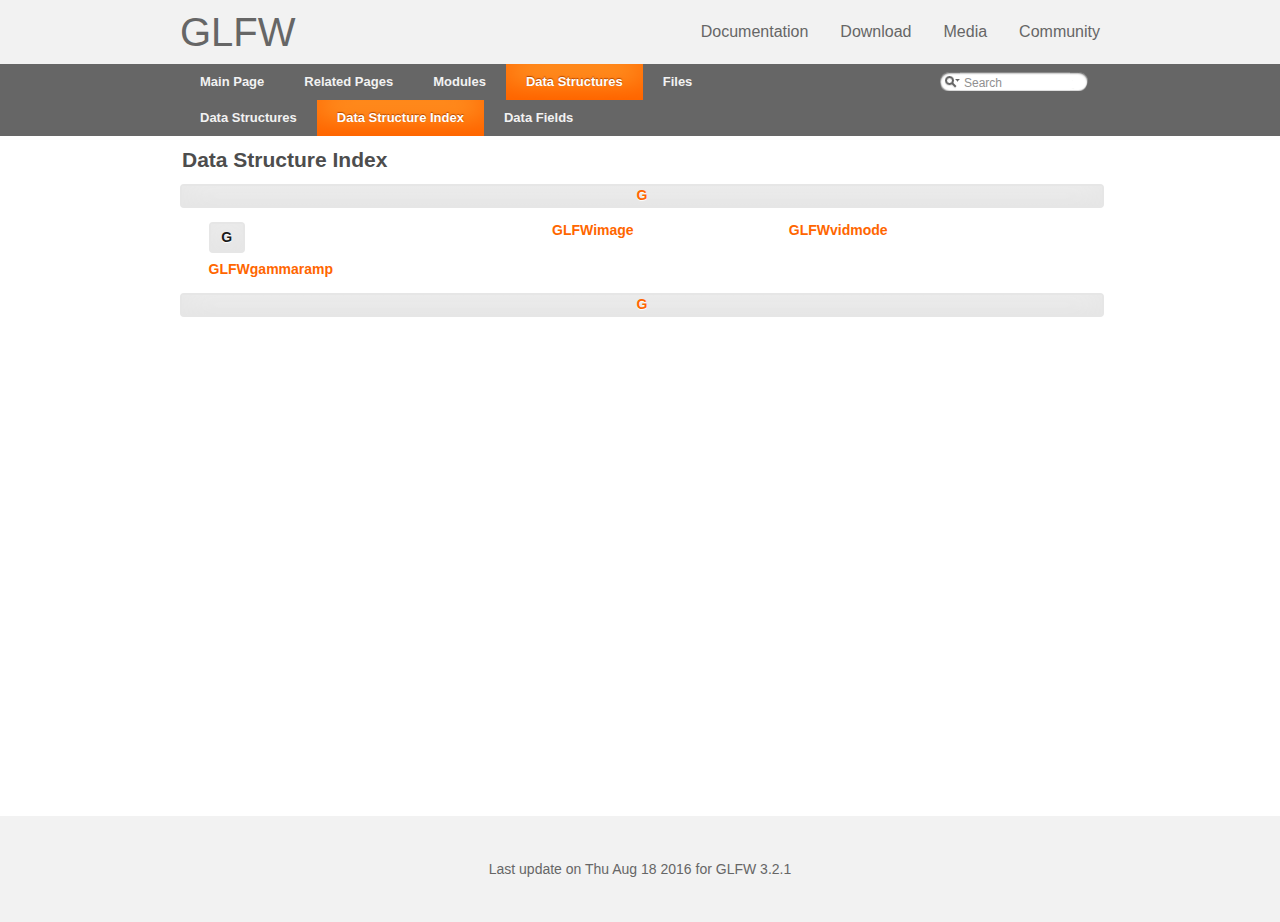
<file: Aeon/Aeon/external/GLFWx32/docs/html/classes.html>
<!DOCTYPE html PUBLIC "-//W3C//DTD XHTML 1.0 Transitional//EN" "http://www.w3.org/TR/xhtml1/DTD/xhtml1-transitional.dtd">
<html xmlns="http://www.w3.org/1999/xhtml">
<head>
<meta http-equiv="Content-Type" content="text/xhtml;charset=UTF-8"/>
<meta http-equiv="X-UA-Compatible" content="IE=9"/>
<meta name="generator" content="Doxygen 1.8.11"/>
<title>GLFW: Data Structure Index</title>
<link href="tabs.css" rel="stylesheet" type="text/css"/>
<script type="text/javascript" src="jquery.js"></script>
<script type="text/javascript" src="dynsections.js"></script>
<link href="search/search.css" rel="stylesheet" type="text/css"/>
<script type="text/javascript" src="search/searchdata.js"></script>
<script type="text/javascript" src="search/search.js"></script>
<script type="text/javascript">
  $(document).ready(function() { init_search(); });
</script>
<link href="doxygen.css" rel="stylesheet" type="text/css" />
<link href="extra.css" rel="stylesheet" type="text/css"/>
</head>
<body>
<div id="top"><!-- do not remove this div, it is closed by doxygen! -->
<div id="titlearea">
	<div class="glfwheader">
		<a href="http://www.glfw.org/" id="glfwhome">GLFW</a>
		<ul class="glfwnavbar">
			<li><a href="http://www.glfw.org/documentation.html">Documentation</a></li>
			<li><a href="http://www.glfw.org/download.html">Download</a></li>
			<li><a href="http://www.glfw.org/media.html">Media</a></li>
			<li><a href="http://www.glfw.org/community.html">Community</a></li>
		</ul>
	</div>
</div>
<!-- end header part -->
<!-- Generated by Doxygen 1.8.11 -->
<script type="text/javascript">
var searchBox = new SearchBox("searchBox", "search",false,'Search');
</script>
  <div id="navrow1" class="tabs">
    <ul class="tablist">
      <li><a href="index.html"><span>Main&#160;Page</span></a></li>
      <li><a href="pages.html"><span>Related&#160;Pages</span></a></li>
      <li><a href="modules.html"><span>Modules</span></a></li>
      <li class="current"><a href="annotated.html"><span>Data&#160;Structures</span></a></li>
      <li><a href="files.html"><span>Files</span></a></li>
      <li>
        <div id="MSearchBox" class="MSearchBoxInactive">
        <span class="left">
          <img id="MSearchSelect" src="search/mag_sel.png"
               onmouseover="return searchBox.OnSearchSelectShow()"
               onmouseout="return searchBox.OnSearchSelectHide()"
               alt=""/>
          <input type="text" id="MSearchField" value="Search" accesskey="S"
               onfocus="searchBox.OnSearchFieldFocus(true)" 
               onblur="searchBox.OnSearchFieldFocus(false)" 
               onkeyup="searchBox.OnSearchFieldChange(event)"/>
          </span><span class="right">
            <a id="MSearchClose" href="javascript:searchBox.CloseResultsWindow()"><img id="MSearchCloseImg" border="0" src="search/close.png" alt=""/></a>
          </span>
        </div>
      </li>
    </ul>
  </div>
  <div id="navrow2" class="tabs2">
    <ul class="tablist">
      <li><a href="annotated.html"><span>Data&#160;Structures</span></a></li>
      <li class="current"><a href="classes.html"><span>Data&#160;Structure&#160;Index</span></a></li>
      <li><a href="functions.html"><span>Data&#160;Fields</span></a></li>
    </ul>
  </div>
</div><!-- top -->
<!-- window showing the filter options -->
<div id="MSearchSelectWindow"
     onmouseover="return searchBox.OnSearchSelectShow()"
     onmouseout="return searchBox.OnSearchSelectHide()"
     onkeydown="return searchBox.OnSearchSelectKey(event)">
</div>

<!-- iframe showing the search results (closed by default) -->
<div id="MSearchResultsWindow">
<iframe src="javascript:void(0)" frameborder="0" 
        name="MSearchResults" id="MSearchResults">
</iframe>
</div>

<div class="header">
  <div class="headertitle">
<div class="title">Data Structure Index</div>  </div>
</div><!--header-->
<div class="contents">
<div class="qindex"><a class="qindex" href="#letter_G">G</a></div>
<table class="classindex">
<tr><td rowspan="2" valign="bottom"><a name="letter_G"></a><table border="0" cellspacing="0" cellpadding="0"><tr><td><div class="ah">&#160;&#160;G&#160;&#160;</div></td></tr></table>
</td><td valign="top"><a class="el" href="structGLFWimage.html">GLFWimage</a>&#160;&#160;&#160;</td><td valign="top"><a class="el" href="structGLFWvidmode.html">GLFWvidmode</a>&#160;&#160;&#160;</td><td></td></tr>
<tr><td></td><td></td><td></td></tr>
<tr><td valign="top"><a class="el" href="structGLFWgammaramp.html">GLFWgammaramp</a>&#160;&#160;&#160;</td><td></td><td></td><td></td></tr>
<tr><td></td><td></td><td></td><td></td></tr>
</table>
<div class="qindex"><a class="qindex" href="#letter_G">G</a></div>
</div><!-- contents -->
<address class="footer">
<p>
Last update on Thu Aug 18 2016 for GLFW 3.2.1
</p>
</address>
</body>
</html>
</file>
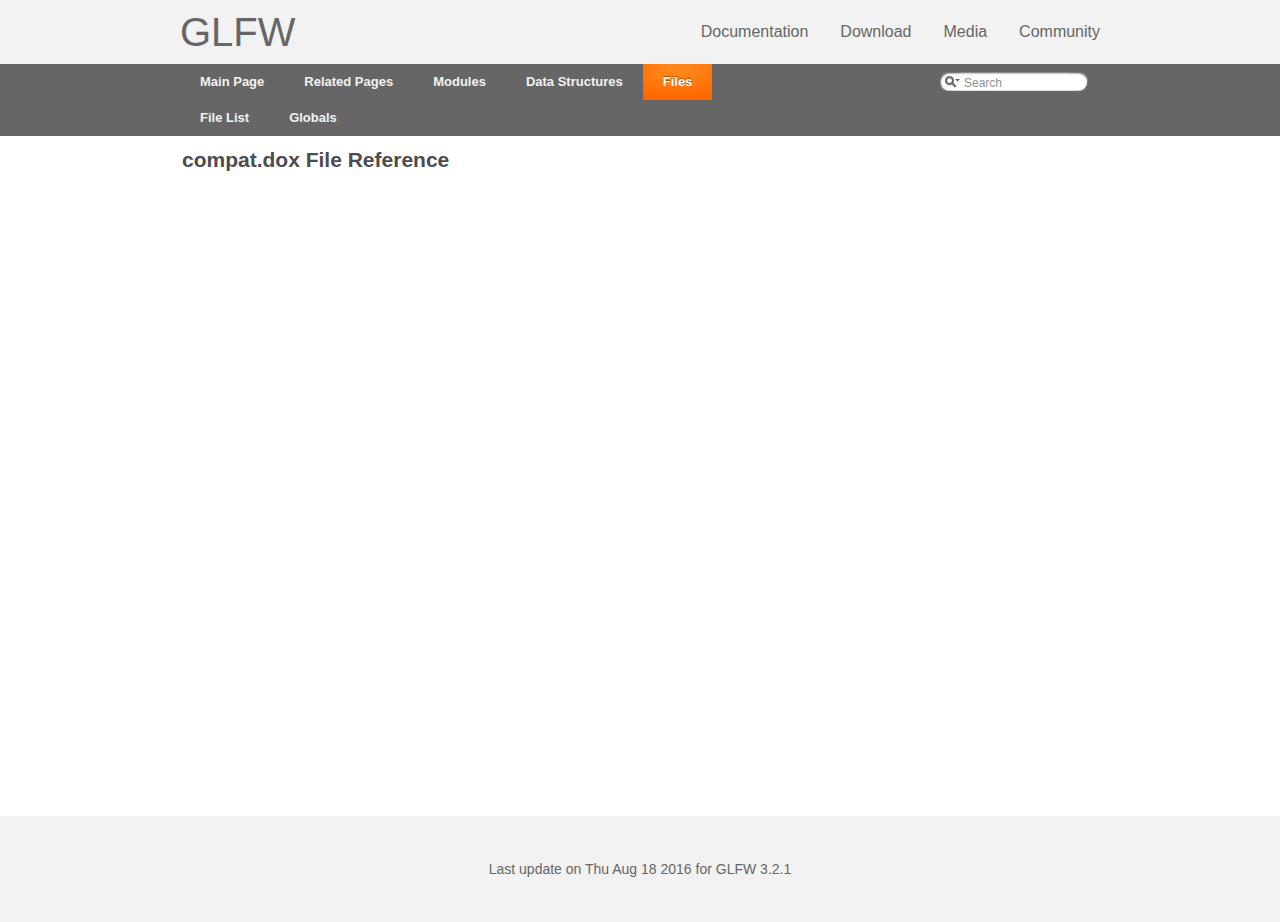
<file: Aeon/Aeon/external/GLFWx32/docs/html/compat_8dox.html>
<!DOCTYPE html PUBLIC "-//W3C//DTD XHTML 1.0 Transitional//EN" "http://www.w3.org/TR/xhtml1/DTD/xhtml1-transitional.dtd">
<html xmlns="http://www.w3.org/1999/xhtml">
<head>
<meta http-equiv="Content-Type" content="text/xhtml;charset=UTF-8"/>
<meta http-equiv="X-UA-Compatible" content="IE=9"/>
<meta name="generator" content="Doxygen 1.8.11"/>
<title>GLFW: compat.dox File Reference</title>
<link href="tabs.css" rel="stylesheet" type="text/css"/>
<script type="text/javascript" src="jquery.js"></script>
<script type="text/javascript" src="dynsections.js"></script>
<link href="search/search.css" rel="stylesheet" type="text/css"/>
<script type="text/javascript" src="search/searchdata.js"></script>
<script type="text/javascript" src="search/search.js"></script>
<script type="text/javascript">
  $(document).ready(function() { init_search(); });
</script>
<link href="doxygen.css" rel="stylesheet" type="text/css" />
<link href="extra.css" rel="stylesheet" type="text/css"/>
</head>
<body>
<div id="top"><!-- do not remove this div, it is closed by doxygen! -->
<div id="titlearea">
	<div class="glfwheader">
		<a href="http://www.glfw.org/" id="glfwhome">GLFW</a>
		<ul class="glfwnavbar">
			<li><a href="http://www.glfw.org/documentation.html">Documentation</a></li>
			<li><a href="http://www.glfw.org/download.html">Download</a></li>
			<li><a href="http://www.glfw.org/media.html">Media</a></li>
			<li><a href="http://www.glfw.org/community.html">Community</a></li>
		</ul>
	</div>
</div>
<!-- end header part -->
<!-- Generated by Doxygen 1.8.11 -->
<script type="text/javascript">
var searchBox = new SearchBox("searchBox", "search",false,'Search');
</script>
  <div id="navrow1" class="tabs">
    <ul class="tablist">
      <li><a href="index.html"><span>Main&#160;Page</span></a></li>
      <li><a href="pages.html"><span>Related&#160;Pages</span></a></li>
      <li><a href="modules.html"><span>Modules</span></a></li>
      <li><a href="annotated.html"><span>Data&#160;Structures</span></a></li>
      <li class="current"><a href="files.html"><span>Files</span></a></li>
      <li>
        <div id="MSearchBox" class="MSearchBoxInactive">
        <span class="left">
          <img id="MSearchSelect" src="search/mag_sel.png"
               onmouseover="return searchBox.OnSearchSelectShow()"
               onmouseout="return searchBox.OnSearchSelectHide()"
               alt=""/>
          <input type="text" id="MSearchField" value="Search" accesskey="S"
               onfocus="searchBox.OnSearchFieldFocus(true)" 
               onblur="searchBox.OnSearchFieldFocus(false)" 
               onkeyup="searchBox.OnSearchFieldChange(event)"/>
          </span><span class="right">
            <a id="MSearchClose" href="javascript:searchBox.CloseResultsWindow()"><img id="MSearchCloseImg" border="0" src="search/close.png" alt=""/></a>
          </span>
        </div>
      </li>
    </ul>
  </div>
  <div id="navrow2" class="tabs2">
    <ul class="tablist">
      <li><a href="files.html"><span>File&#160;List</span></a></li>
      <li><a href="globals.html"><span>Globals</span></a></li>
    </ul>
  </div>
<!-- window showing the filter options -->
<div id="MSearchSelectWindow"
     onmouseover="return searchBox.OnSearchSelectShow()"
     onmouseout="return searchBox.OnSearchSelectHide()"
     onkeydown="return searchBox.OnSearchSelectKey(event)">
</div>

<!-- iframe showing the search results (closed by default) -->
<div id="MSearchResultsWindow">
<iframe src="javascript:void(0)" frameborder="0" 
        name="MSearchResults" id="MSearchResults">
</iframe>
</div>

</div><!-- top -->
<div class="header">
  <div class="headertitle">
<div class="title">compat.dox File Reference</div>  </div>
</div><!--header-->
<div class="contents">
</div><!-- contents -->
<address class="footer">
<p>
Last update on Thu Aug 18 2016 for GLFW 3.2.1
</p>
</address>
</body>
</html>
</file>
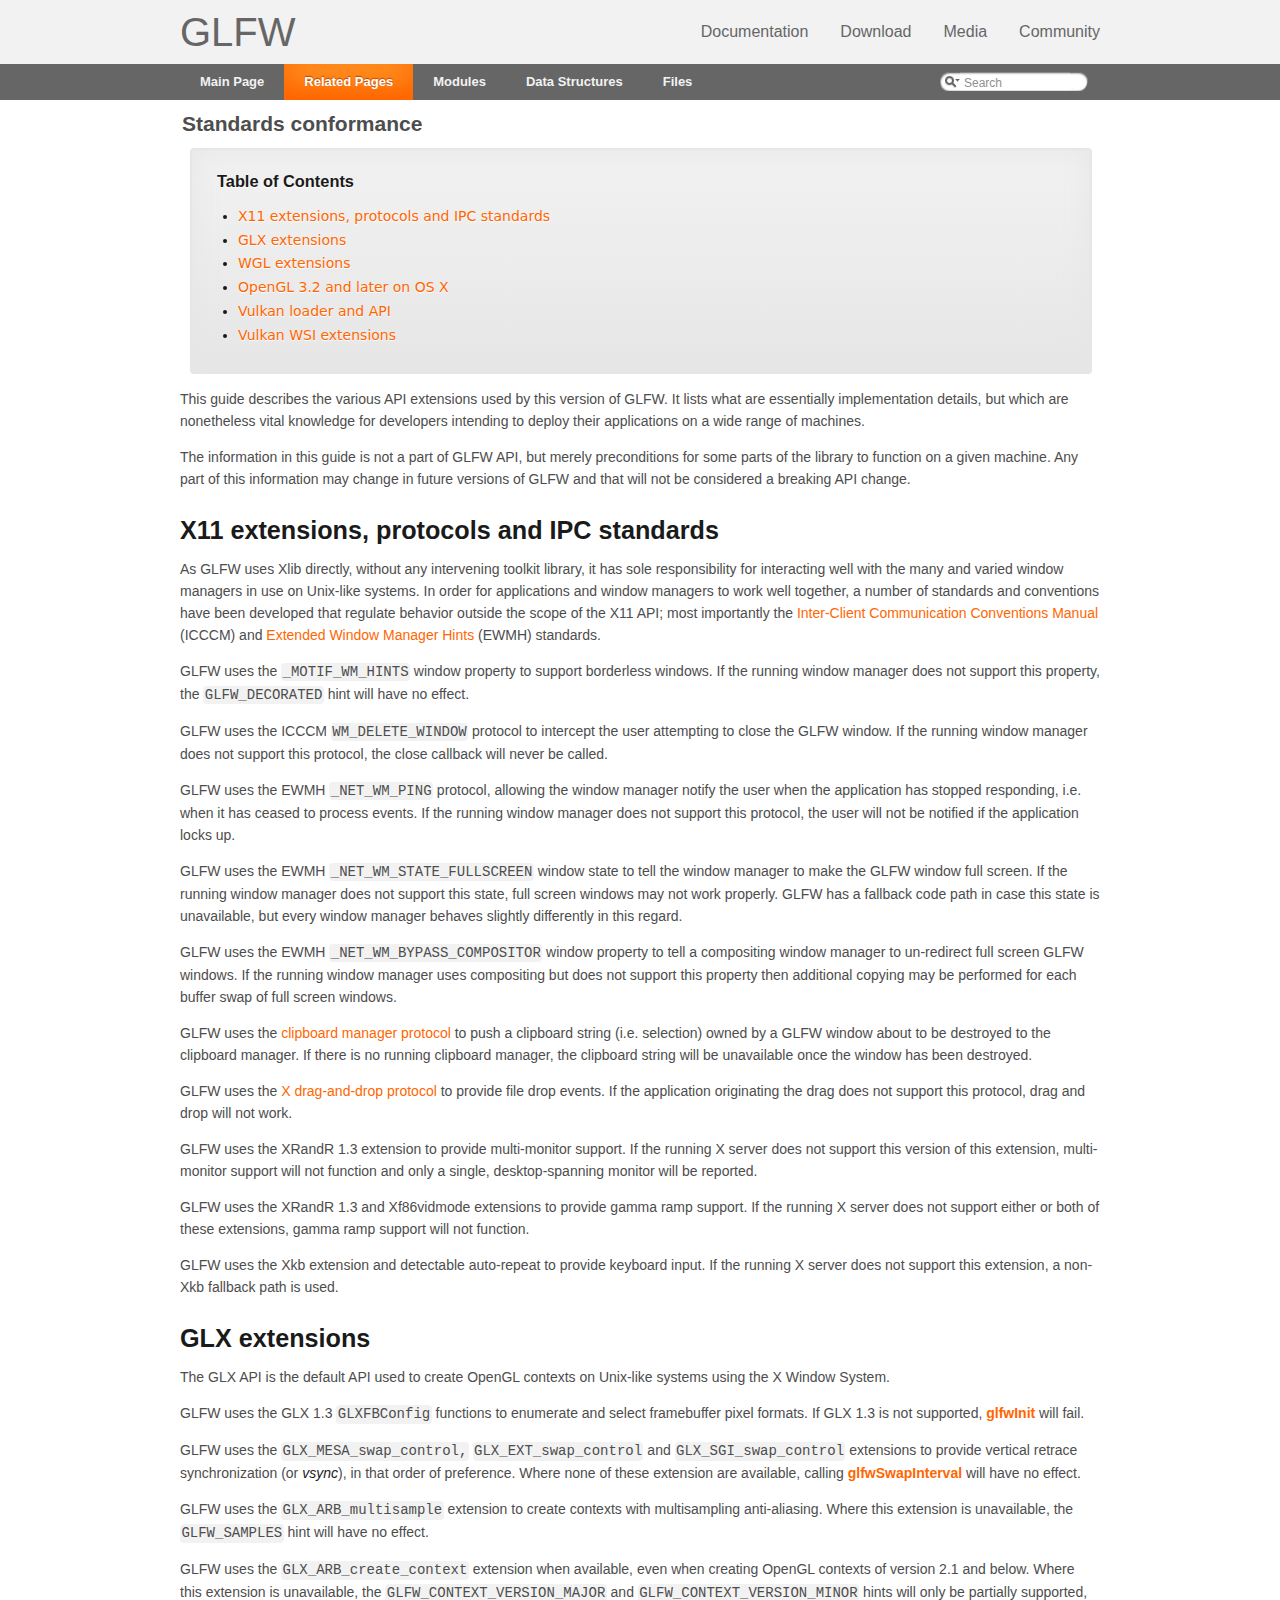
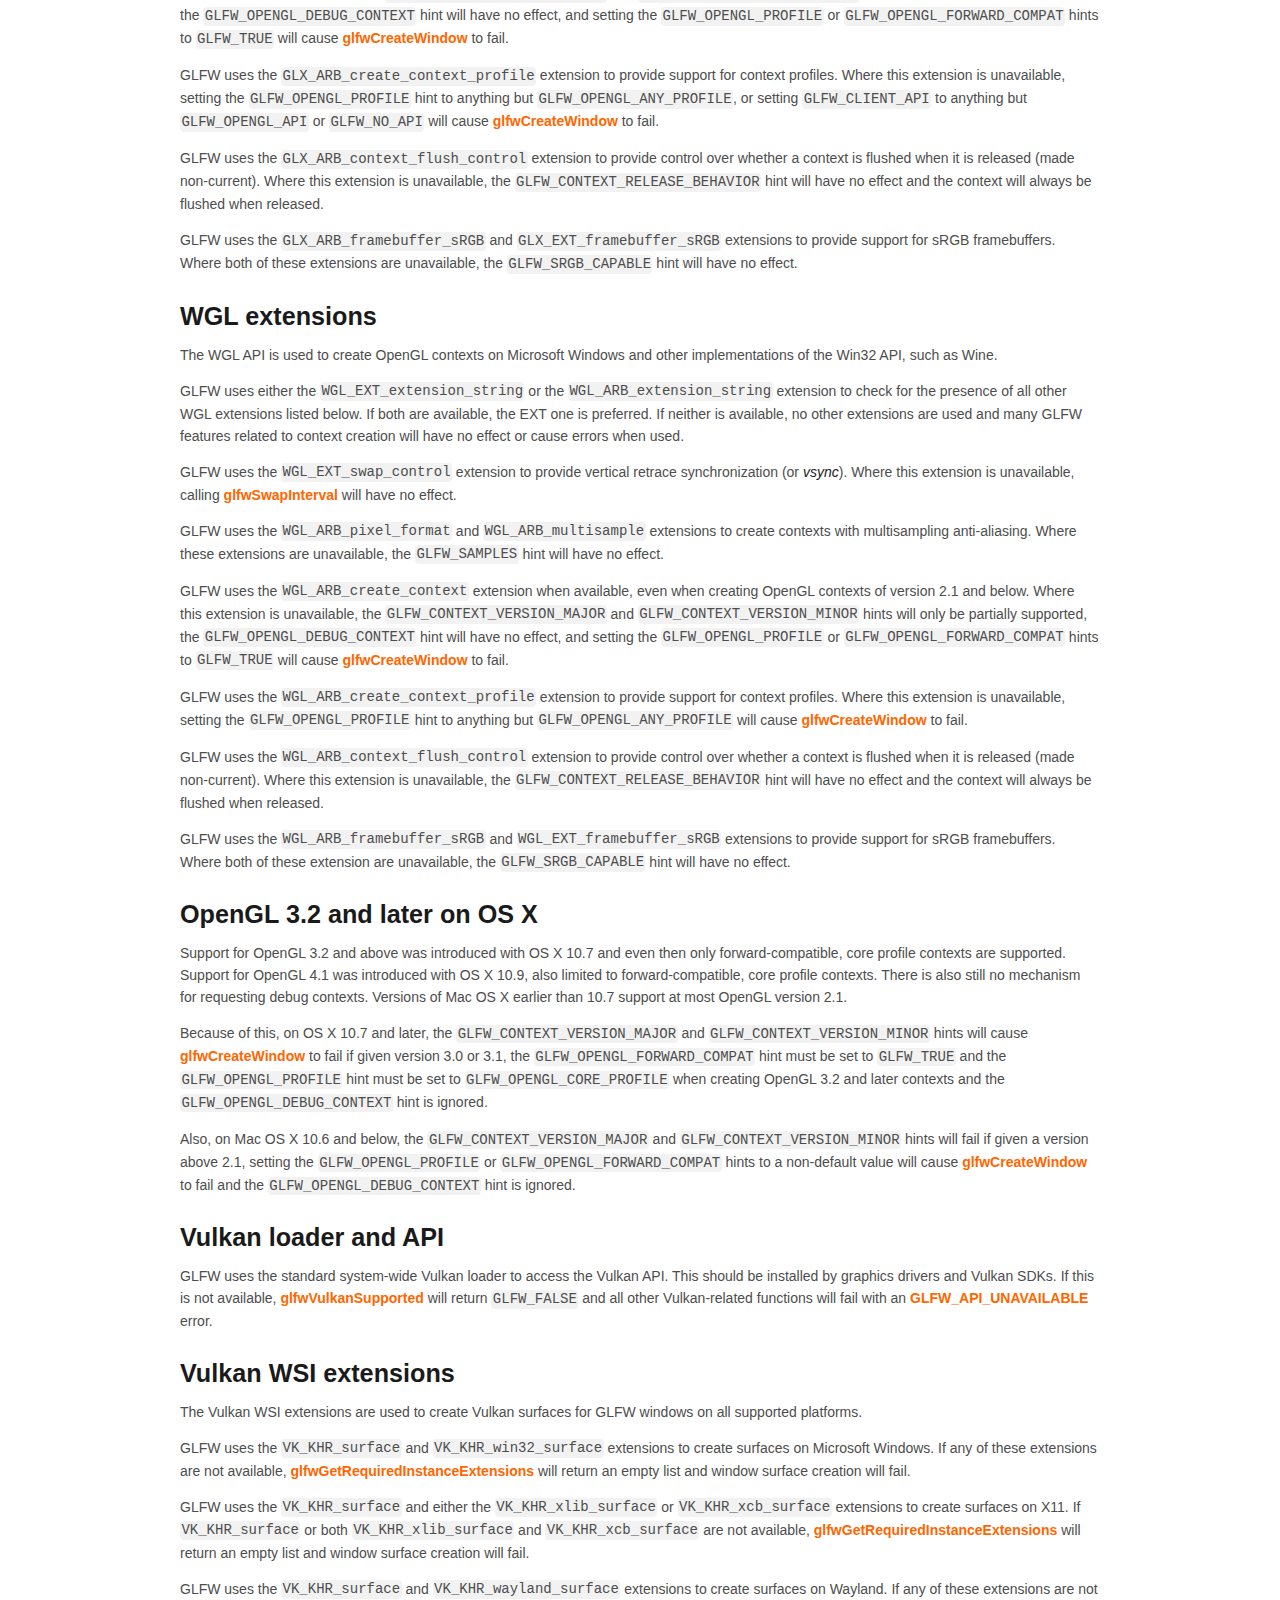
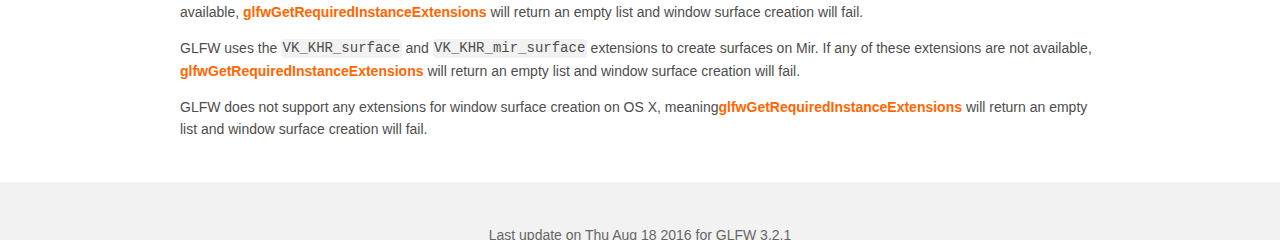
<file: Aeon/Aeon/external/GLFWx32/docs/html/compat_guide.html>
<!DOCTYPE html PUBLIC "-//W3C//DTD XHTML 1.0 Transitional//EN" "http://www.w3.org/TR/xhtml1/DTD/xhtml1-transitional.dtd">
<html xmlns="http://www.w3.org/1999/xhtml">
<head>
<meta http-equiv="Content-Type" content="text/xhtml;charset=UTF-8"/>
<meta http-equiv="X-UA-Compatible" content="IE=9"/>
<meta name="generator" content="Doxygen 1.8.11"/>
<title>GLFW: Standards conformance</title>
<link href="tabs.css" rel="stylesheet" type="text/css"/>
<script type="text/javascript" src="jquery.js"></script>
<script type="text/javascript" src="dynsections.js"></script>
<link href="search/search.css" rel="stylesheet" type="text/css"/>
<script type="text/javascript" src="search/searchdata.js"></script>
<script type="text/javascript" src="search/search.js"></script>
<script type="text/javascript">
  $(document).ready(function() { init_search(); });
</script>
<link href="doxygen.css" rel="stylesheet" type="text/css" />
<link href="extra.css" rel="stylesheet" type="text/css"/>
</head>
<body>
<div id="top"><!-- do not remove this div, it is closed by doxygen! -->
<div id="titlearea">
	<div class="glfwheader">
		<a href="http://www.glfw.org/" id="glfwhome">GLFW</a>
		<ul class="glfwnavbar">
			<li><a href="http://www.glfw.org/documentation.html">Documentation</a></li>
			<li><a href="http://www.glfw.org/download.html">Download</a></li>
			<li><a href="http://www.glfw.org/media.html">Media</a></li>
			<li><a href="http://www.glfw.org/community.html">Community</a></li>
		</ul>
	</div>
</div>
<!-- end header part -->
<!-- Generated by Doxygen 1.8.11 -->
<script type="text/javascript">
var searchBox = new SearchBox("searchBox", "search",false,'Search');
</script>
  <div id="navrow1" class="tabs">
    <ul class="tablist">
      <li><a href="index.html"><span>Main&#160;Page</span></a></li>
      <li class="current"><a href="pages.html"><span>Related&#160;Pages</span></a></li>
      <li><a href="modules.html"><span>Modules</span></a></li>
      <li><a href="annotated.html"><span>Data&#160;Structures</span></a></li>
      <li><a href="files.html"><span>Files</span></a></li>
      <li>
        <div id="MSearchBox" class="MSearchBoxInactive">
        <span class="left">
          <img id="MSearchSelect" src="search/mag_sel.png"
               onmouseover="return searchBox.OnSearchSelectShow()"
               onmouseout="return searchBox.OnSearchSelectHide()"
               alt=""/>
          <input type="text" id="MSearchField" value="Search" accesskey="S"
               onfocus="searchBox.OnSearchFieldFocus(true)" 
               onblur="searchBox.OnSearchFieldFocus(false)" 
               onkeyup="searchBox.OnSearchFieldChange(event)"/>
          </span><span class="right">
            <a id="MSearchClose" href="javascript:searchBox.CloseResultsWindow()"><img id="MSearchCloseImg" border="0" src="search/close.png" alt=""/></a>
          </span>
        </div>
      </li>
    </ul>
  </div>
<!-- window showing the filter options -->
<div id="MSearchSelectWindow"
     onmouseover="return searchBox.OnSearchSelectShow()"
     onmouseout="return searchBox.OnSearchSelectHide()"
     onkeydown="return searchBox.OnSearchSelectKey(event)">
</div>

<!-- iframe showing the search results (closed by default) -->
<div id="MSearchResultsWindow">
<iframe src="javascript:void(0)" frameborder="0" 
        name="MSearchResults" id="MSearchResults">
</iframe>
</div>

</div><!-- top -->
<div class="header">
  <div class="headertitle">
<div class="title">Standards conformance </div>  </div>
</div><!--header-->
<div class="contents">
<div class="toc"><h3>Table of Contents</h3>
<ul><li class="level1"><a href="#compat_x11">X11 extensions, protocols and IPC standards</a></li>
<li class="level1"><a href="#compat_glx">GLX extensions</a></li>
<li class="level1"><a href="#compat_wgl">WGL extensions</a></li>
<li class="level1"><a href="#compat_osx">OpenGL 3.2 and later on OS X</a></li>
<li class="level1"><a href="#compat_vulkan">Vulkan loader and API</a></li>
<li class="level1"><a href="#compat_wsi">Vulkan WSI extensions</a></li>
</ul>
</div>
<div class="textblock"><p>This guide describes the various API extensions used by this version of GLFW. It lists what are essentially implementation details, but which are nonetheless vital knowledge for developers intending to deploy their applications on a wide range of machines.</p>
<p>The information in this guide is not a part of GLFW API, but merely preconditions for some parts of the library to function on a given machine. Any part of this information may change in future versions of GLFW and that will not be considered a breaking API change.</p>
<h1><a class="anchor" id="compat_x11"></a>
X11 extensions, protocols and IPC standards</h1>
<p>As GLFW uses Xlib directly, without any intervening toolkit library, it has sole responsibility for interacting well with the many and varied window managers in use on Unix-like systems. In order for applications and window managers to work well together, a number of standards and conventions have been developed that regulate behavior outside the scope of the X11 API; most importantly the <a href="http://www.tronche.com/gui/x/icccm/">Inter-Client Communication Conventions Manual</a> (ICCCM) and <a href="http://standards.freedesktop.org/wm-spec/wm-spec-latest.html">Extended Window Manager Hints</a> (EWMH) standards.</p>
<p>GLFW uses the <code>_MOTIF_WM_HINTS</code> window property to support borderless windows. If the running window manager does not support this property, the <code>GLFW_DECORATED</code> hint will have no effect.</p>
<p>GLFW uses the ICCCM <code>WM_DELETE_WINDOW</code> protocol to intercept the user attempting to close the GLFW window. If the running window manager does not support this protocol, the close callback will never be called.</p>
<p>GLFW uses the EWMH <code>_NET_WM_PING</code> protocol, allowing the window manager notify the user when the application has stopped responding, i.e. when it has ceased to process events. If the running window manager does not support this protocol, the user will not be notified if the application locks up.</p>
<p>GLFW uses the EWMH <code>_NET_WM_STATE_FULLSCREEN</code> window state to tell the window manager to make the GLFW window full screen. If the running window manager does not support this state, full screen windows may not work properly. GLFW has a fallback code path in case this state is unavailable, but every window manager behaves slightly differently in this regard.</p>
<p>GLFW uses the EWMH <code>_NET_WM_BYPASS_COMPOSITOR</code> window property to tell a compositing window manager to un-redirect full screen GLFW windows. If the running window manager uses compositing but does not support this property then additional copying may be performed for each buffer swap of full screen windows.</p>
<p>GLFW uses the <a href="http://www.freedesktop.org/wiki/ClipboardManager/">clipboard manager protocol</a> to push a clipboard string (i.e. selection) owned by a GLFW window about to be destroyed to the clipboard manager. If there is no running clipboard manager, the clipboard string will be unavailable once the window has been destroyed.</p>
<p>GLFW uses the <a href="http://www.freedesktop.org/wiki/Specifications/XDND/">X drag-and-drop protocol</a> to provide file drop events. If the application originating the drag does not support this protocol, drag and drop will not work.</p>
<p>GLFW uses the XRandR 1.3 extension to provide multi-monitor support. If the running X server does not support this version of this extension, multi-monitor support will not function and only a single, desktop-spanning monitor will be reported.</p>
<p>GLFW uses the XRandR 1.3 and Xf86vidmode extensions to provide gamma ramp support. If the running X server does not support either or both of these extensions, gamma ramp support will not function.</p>
<p>GLFW uses the Xkb extension and detectable auto-repeat to provide keyboard input. If the running X server does not support this extension, a non-Xkb fallback path is used.</p>
<h1><a class="anchor" id="compat_glx"></a>
GLX extensions</h1>
<p>The GLX API is the default API used to create OpenGL contexts on Unix-like systems using the X Window System.</p>
<p>GLFW uses the GLX 1.3 <code>GLXFBConfig</code> functions to enumerate and select framebuffer pixel formats. If GLX 1.3 is not supported, <a class="el" href="group__init.html#ga317aac130a235ab08c6db0834907d85e">glfwInit</a> will fail.</p>
<p>GLFW uses the <code>GLX_MESA_swap_control,</code> <code>GLX_EXT_swap_control</code> and <code>GLX_SGI_swap_control</code> extensions to provide vertical retrace synchronization (or <em>vsync</em>), in that order of preference. Where none of these extension are available, calling <a class="el" href="group__context.html#ga6d4e0cdf151b5e579bd67f13202994ed">glfwSwapInterval</a> will have no effect.</p>
<p>GLFW uses the <code>GLX_ARB_multisample</code> extension to create contexts with multisampling anti-aliasing. Where this extension is unavailable, the <code>GLFW_SAMPLES</code> hint will have no effect.</p>
<p>GLFW uses the <code>GLX_ARB_create_context</code> extension when available, even when creating OpenGL contexts of version 2.1 and below. Where this extension is unavailable, the <code>GLFW_CONTEXT_VERSION_MAJOR</code> and <code>GLFW_CONTEXT_VERSION_MINOR</code> hints will only be partially supported, the <code>GLFW_OPENGL_DEBUG_CONTEXT</code> hint will have no effect, and setting the <code>GLFW_OPENGL_PROFILE</code> or <code>GLFW_OPENGL_FORWARD_COMPAT</code> hints to <code>GLFW_TRUE</code> will cause <a class="el" href="group__window.html#ga5c336fddf2cbb5b92f65f10fb6043344">glfwCreateWindow</a> to fail.</p>
<p>GLFW uses the <code>GLX_ARB_create_context_profile</code> extension to provide support for context profiles. Where this extension is unavailable, setting the <code>GLFW_OPENGL_PROFILE</code> hint to anything but <code>GLFW_OPENGL_ANY_PROFILE</code>, or setting <code>GLFW_CLIENT_API</code> to anything but <code>GLFW_OPENGL_API</code> or <code>GLFW_NO_API</code> will cause <a class="el" href="group__window.html#ga5c336fddf2cbb5b92f65f10fb6043344">glfwCreateWindow</a> to fail.</p>
<p>GLFW uses the <code>GLX_ARB_context_flush_control</code> extension to provide control over whether a context is flushed when it is released (made non-current). Where this extension is unavailable, the <code>GLFW_CONTEXT_RELEASE_BEHAVIOR</code> hint will have no effect and the context will always be flushed when released.</p>
<p>GLFW uses the <code>GLX_ARB_framebuffer_sRGB</code> and <code>GLX_EXT_framebuffer_sRGB</code> extensions to provide support for sRGB framebuffers. Where both of these extensions are unavailable, the <code>GLFW_SRGB_CAPABLE</code> hint will have no effect.</p>
<h1><a class="anchor" id="compat_wgl"></a>
WGL extensions</h1>
<p>The WGL API is used to create OpenGL contexts on Microsoft Windows and other implementations of the Win32 API, such as Wine.</p>
<p>GLFW uses either the <code>WGL_EXT_extension_string</code> or the <code>WGL_ARB_extension_string</code> extension to check for the presence of all other WGL extensions listed below. If both are available, the EXT one is preferred. If neither is available, no other extensions are used and many GLFW features related to context creation will have no effect or cause errors when used.</p>
<p>GLFW uses the <code>WGL_EXT_swap_control</code> extension to provide vertical retrace synchronization (or <em>vsync</em>). Where this extension is unavailable, calling <a class="el" href="group__context.html#ga6d4e0cdf151b5e579bd67f13202994ed">glfwSwapInterval</a> will have no effect.</p>
<p>GLFW uses the <code>WGL_ARB_pixel_format</code> and <code>WGL_ARB_multisample</code> extensions to create contexts with multisampling anti-aliasing. Where these extensions are unavailable, the <code>GLFW_SAMPLES</code> hint will have no effect.</p>
<p>GLFW uses the <code>WGL_ARB_create_context</code> extension when available, even when creating OpenGL contexts of version 2.1 and below. Where this extension is unavailable, the <code>GLFW_CONTEXT_VERSION_MAJOR</code> and <code>GLFW_CONTEXT_VERSION_MINOR</code> hints will only be partially supported, the <code>GLFW_OPENGL_DEBUG_CONTEXT</code> hint will have no effect, and setting the <code>GLFW_OPENGL_PROFILE</code> or <code>GLFW_OPENGL_FORWARD_COMPAT</code> hints to <code>GLFW_TRUE</code> will cause <a class="el" href="group__window.html#ga5c336fddf2cbb5b92f65f10fb6043344">glfwCreateWindow</a> to fail.</p>
<p>GLFW uses the <code>WGL_ARB_create_context_profile</code> extension to provide support for context profiles. Where this extension is unavailable, setting the <code>GLFW_OPENGL_PROFILE</code> hint to anything but <code>GLFW_OPENGL_ANY_PROFILE</code> will cause <a class="el" href="group__window.html#ga5c336fddf2cbb5b92f65f10fb6043344">glfwCreateWindow</a> to fail.</p>
<p>GLFW uses the <code>WGL_ARB_context_flush_control</code> extension to provide control over whether a context is flushed when it is released (made non-current). Where this extension is unavailable, the <code>GLFW_CONTEXT_RELEASE_BEHAVIOR</code> hint will have no effect and the context will always be flushed when released.</p>
<p>GLFW uses the <code>WGL_ARB_framebuffer_sRGB</code> and <code>WGL_EXT_framebuffer_sRGB</code> extensions to provide support for sRGB framebuffers. Where both of these extension are unavailable, the <code>GLFW_SRGB_CAPABLE</code> hint will have no effect.</p>
<h1><a class="anchor" id="compat_osx"></a>
OpenGL 3.2 and later on OS X</h1>
<p>Support for OpenGL 3.2 and above was introduced with OS X 10.7 and even then only forward-compatible, core profile contexts are supported. Support for OpenGL 4.1 was introduced with OS X 10.9, also limited to forward-compatible, core profile contexts. There is also still no mechanism for requesting debug contexts. Versions of Mac OS X earlier than 10.7 support at most OpenGL version 2.1.</p>
<p>Because of this, on OS X 10.7 and later, the <code>GLFW_CONTEXT_VERSION_MAJOR</code> and <code>GLFW_CONTEXT_VERSION_MINOR</code> hints will cause <a class="el" href="group__window.html#ga5c336fddf2cbb5b92f65f10fb6043344">glfwCreateWindow</a> to fail if given version 3.0 or 3.1, the <code>GLFW_OPENGL_FORWARD_COMPAT</code> hint must be set to <code>GLFW_TRUE</code> and the <code>GLFW_OPENGL_PROFILE</code> hint must be set to <code>GLFW_OPENGL_CORE_PROFILE</code> when creating OpenGL 3.2 and later contexts and the <code>GLFW_OPENGL_DEBUG_CONTEXT</code> hint is ignored.</p>
<p>Also, on Mac OS X 10.6 and below, the <code>GLFW_CONTEXT_VERSION_MAJOR</code> and <code>GLFW_CONTEXT_VERSION_MINOR</code> hints will fail if given a version above 2.1, setting the <code>GLFW_OPENGL_PROFILE</code> or <code>GLFW_OPENGL_FORWARD_COMPAT</code> hints to a non-default value will cause <a class="el" href="group__window.html#ga5c336fddf2cbb5b92f65f10fb6043344">glfwCreateWindow</a> to fail and the <code>GLFW_OPENGL_DEBUG_CONTEXT</code> hint is ignored.</p>
<h1><a class="anchor" id="compat_vulkan"></a>
Vulkan loader and API</h1>
<p>GLFW uses the standard system-wide Vulkan loader to access the Vulkan API. This should be installed by graphics drivers and Vulkan SDKs. If this is not available, <a class="el" href="group__vulkan.html#ga2e7f30931e02464b5bc8d0d4b6f9fe2b">glfwVulkanSupported</a> will return <code>GLFW_FALSE</code> and all other Vulkan-related functions will fail with an <a class="el" href="group__errors.html#ga56882b290db23261cc6c053c40c2d08e">GLFW_API_UNAVAILABLE</a> error.</p>
<h1><a class="anchor" id="compat_wsi"></a>
Vulkan WSI extensions</h1>
<p>The Vulkan WSI extensions are used to create Vulkan surfaces for GLFW windows on all supported platforms.</p>
<p>GLFW uses the <code>VK_KHR_surface</code> and <code>VK_KHR_win32_surface</code> extensions to create surfaces on Microsoft Windows. If any of these extensions are not available, <a class="el" href="group__vulkan.html#ga1abcbe61033958f22f63ef82008874b1">glfwGetRequiredInstanceExtensions</a> will return an empty list and window surface creation will fail.</p>
<p>GLFW uses the <code>VK_KHR_surface</code> and either the <code>VK_KHR_xlib_surface</code> or <code>VK_KHR_xcb_surface</code> extensions to create surfaces on X11. If <code>VK_KHR_surface</code> or both <code>VK_KHR_xlib_surface</code> and <code>VK_KHR_xcb_surface</code> are not available, <a class="el" href="group__vulkan.html#ga1abcbe61033958f22f63ef82008874b1">glfwGetRequiredInstanceExtensions</a> will return an empty list and window surface creation will fail.</p>
<p>GLFW uses the <code>VK_KHR_surface</code> and <code>VK_KHR_wayland_surface</code> extensions to create surfaces on Wayland. If any of these extensions are not available, <a class="el" href="group__vulkan.html#ga1abcbe61033958f22f63ef82008874b1">glfwGetRequiredInstanceExtensions</a> will return an empty list and window surface creation will fail.</p>
<p>GLFW uses the <code>VK_KHR_surface</code> and <code>VK_KHR_mir_surface</code> extensions to create surfaces on Mir. If any of these extensions are not available, <a class="el" href="group__vulkan.html#ga1abcbe61033958f22f63ef82008874b1">glfwGetRequiredInstanceExtensions</a> will return an empty list and window surface creation will fail.</p>
<p>GLFW does not support any extensions for window surface creation on OS X, meaning<a class="el" href="group__vulkan.html#ga1abcbe61033958f22f63ef82008874b1">glfwGetRequiredInstanceExtensions</a> will return an empty list and window surface creation will fail. </p>
</div></div><!-- contents -->
<address class="footer">
<p>
Last update on Thu Aug 18 2016 for GLFW 3.2.1
</p>
</address>
</body>
</html>
</file>
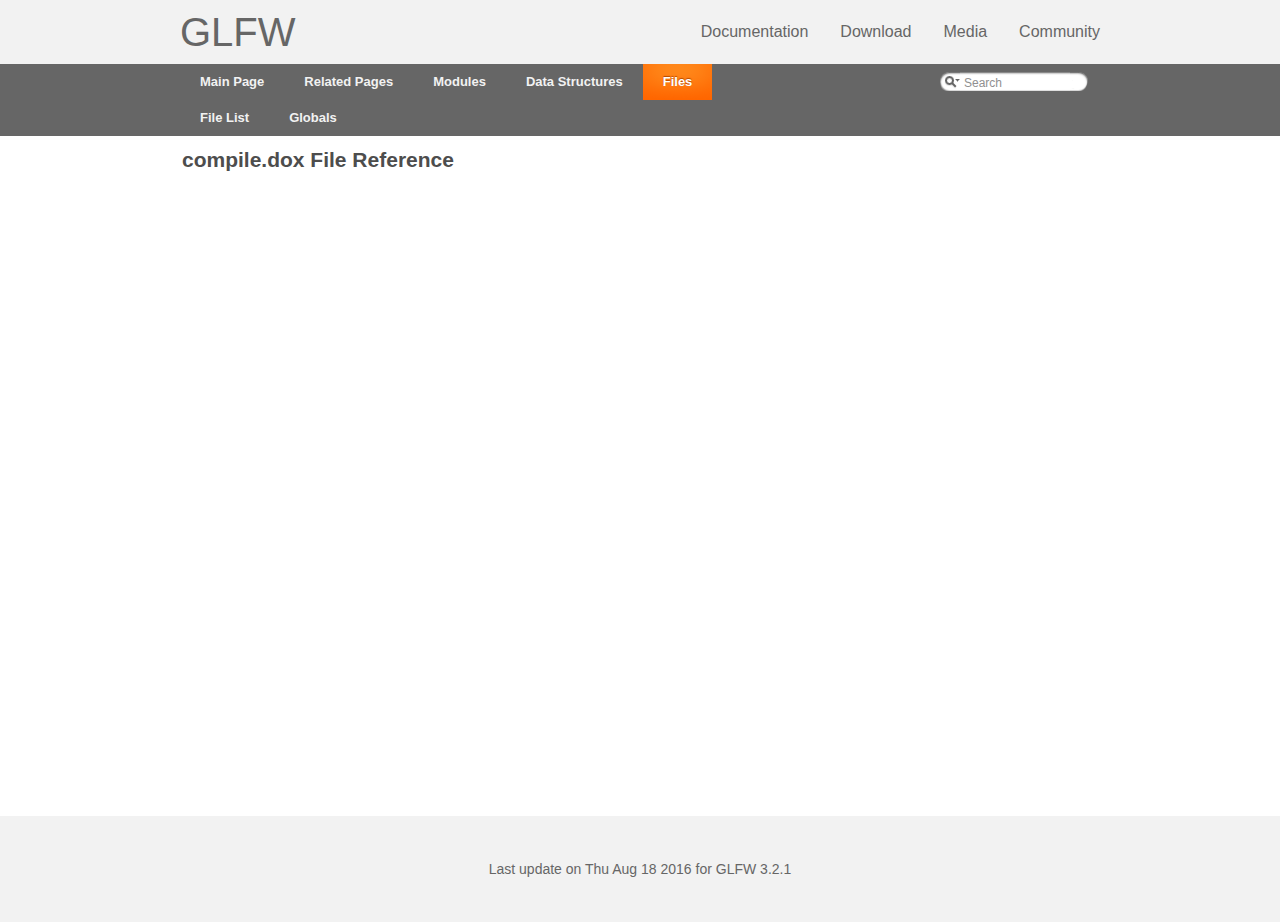
<file: Aeon/Aeon/external/GLFWx32/docs/html/compile_8dox.html>
<!DOCTYPE html PUBLIC "-//W3C//DTD XHTML 1.0 Transitional//EN" "http://www.w3.org/TR/xhtml1/DTD/xhtml1-transitional.dtd">
<html xmlns="http://www.w3.org/1999/xhtml">
<head>
<meta http-equiv="Content-Type" content="text/xhtml;charset=UTF-8"/>
<meta http-equiv="X-UA-Compatible" content="IE=9"/>
<meta name="generator" content="Doxygen 1.8.11"/>
<title>GLFW: compile.dox File Reference</title>
<link href="tabs.css" rel="stylesheet" type="text/css"/>
<script type="text/javascript" src="jquery.js"></script>
<script type="text/javascript" src="dynsections.js"></script>
<link href="search/search.css" rel="stylesheet" type="text/css"/>
<script type="text/javascript" src="search/searchdata.js"></script>
<script type="text/javascript" src="search/search.js"></script>
<script type="text/javascript">
  $(document).ready(function() { init_search(); });
</script>
<link href="doxygen.css" rel="stylesheet" type="text/css" />
<link href="extra.css" rel="stylesheet" type="text/css"/>
</head>
<body>
<div id="top"><!-- do not remove this div, it is closed by doxygen! -->
<div id="titlearea">
	<div class="glfwheader">
		<a href="http://www.glfw.org/" id="glfwhome">GLFW</a>
		<ul class="glfwnavbar">
			<li><a href="http://www.glfw.org/documentation.html">Documentation</a></li>
			<li><a href="http://www.glfw.org/download.html">Download</a></li>
			<li><a href="http://www.glfw.org/media.html">Media</a></li>
			<li><a href="http://www.glfw.org/community.html">Community</a></li>
		</ul>
	</div>
</div>
<!-- end header part -->
<!-- Generated by Doxygen 1.8.11 -->
<script type="text/javascript">
var searchBox = new SearchBox("searchBox", "search",false,'Search');
</script>
  <div id="navrow1" class="tabs">
    <ul class="tablist">
      <li><a href="index.html"><span>Main&#160;Page</span></a></li>
      <li><a href="pages.html"><span>Related&#160;Pages</span></a></li>
      <li><a href="modules.html"><span>Modules</span></a></li>
      <li><a href="annotated.html"><span>Data&#160;Structures</span></a></li>
      <li class="current"><a href="files.html"><span>Files</span></a></li>
      <li>
        <div id="MSearchBox" class="MSearchBoxInactive">
        <span class="left">
          <img id="MSearchSelect" src="search/mag_sel.png"
               onmouseover="return searchBox.OnSearchSelectShow()"
               onmouseout="return searchBox.OnSearchSelectHide()"
               alt=""/>
          <input type="text" id="MSearchField" value="Search" accesskey="S"
               onfocus="searchBox.OnSearchFieldFocus(true)" 
               onblur="searchBox.OnSearchFieldFocus(false)" 
               onkeyup="searchBox.OnSearchFieldChange(event)"/>
          </span><span class="right">
            <a id="MSearchClose" href="javascript:searchBox.CloseResultsWindow()"><img id="MSearchCloseImg" border="0" src="search/close.png" alt=""/></a>
          </span>
        </div>
      </li>
    </ul>
  </div>
  <div id="navrow2" class="tabs2">
    <ul class="tablist">
      <li><a href="files.html"><span>File&#160;List</span></a></li>
      <li><a href="globals.html"><span>Globals</span></a></li>
    </ul>
  </div>
<!-- window showing the filter options -->
<div id="MSearchSelectWindow"
     onmouseover="return searchBox.OnSearchSelectShow()"
     onmouseout="return searchBox.OnSearchSelectHide()"
     onkeydown="return searchBox.OnSearchSelectKey(event)">
</div>

<!-- iframe showing the search results (closed by default) -->
<div id="MSearchResultsWindow">
<iframe src="javascript:void(0)" frameborder="0" 
        name="MSearchResults" id="MSearchResults">
</iframe>
</div>

</div><!-- top -->
<div class="header">
  <div class="headertitle">
<div class="title">compile.dox File Reference</div>  </div>
</div><!--header-->
<div class="contents">
</div><!-- contents -->
<address class="footer">
<p>
Last update on Thu Aug 18 2016 for GLFW 3.2.1
</p>
</address>
</body>
</html>
</file>
<file: Aeon/Aeon/external/GLFWx32/docs/html/tabs.css>
.tabs, .tabs2, .tabs3 {
    background-image: url('tab_b.png');
    width: 100%;
    z-index: 101;
    font-size: 13px;
    font-family: 'Lucida Grande',Geneva,Helvetica,Arial,sans-serif;
}

.tabs2 {
    font-size: 10px;
}
.tabs3 {
    font-size: 9px;
}

.tablist {
    margin: 0;
    padding: 0;
    display: table;
}

.tablist li {
    float: left;
    display: table-cell;
    background-image: url('tab_b.png');
    line-height: 36px;
    list-style: none;
}

.tablist a {
    display: block;
    padding: 0 20px;
    font-weight: bold;
    background-image:url('tab_s.png');
    background-repeat:no-repeat;
    background-position:right;
    color: #283A5D;
    text-shadow: 0px 1px 1px rgba(255, 255, 255, 0.9);
    text-decoration: none;
    outline: none;
}

.tabs3 .tablist a {
    padding: 0 10px;
}

.tablist a:hover {
    background-image: url('tab_h.png');
    background-repeat:repeat-x;
    color: #fff;
    text-shadow: 0px 1px 1px rgba(0, 0, 0, 1.0);
    text-decoration: none;
}

.tablist li.current a {
    background-image: url('tab_a.png');
    background-repeat:repeat-x;
    color: #fff;
    text-shadow: 0px 1px 1px rgba(0, 0, 0, 1.0);
}
</file>
<file: Aeon/Aeon/external/GLFWx32/docs/html/search/search.css>
/*---------------- Search Box */

#FSearchBox {
    float: left;
}

#MSearchBox {
    white-space : nowrap;
    position: absolute;
    float: none;
    display: inline;
    margin-top: 8px;
    right: 0px;
    width: 170px;
    z-index: 102;
    background-color: white;
}

#MSearchBox .left
{
    display:block;
    position:absolute;
    left:10px;
    width:20px;
    height:19px;
    background:url('search_l.png') no-repeat;
    background-position:right;
}

#MSearchSelect {
    display:block;
    position:absolute;
    width:20px;
    height:19px;
}

.left #MSearchSelect {
    left:4px;
}

.right #MSearchSelect {
    right:5px;
}

#MSearchField {
    display:block;
    position:absolute;
    height:19px;
    background:url('search_m.png') repeat-x;
    border:none;
    width:111px;
    margin-left:20px;
    padding-left:4px;
    color: #909090;
    outline: none;
    font: 9pt Arial, Verdana, sans-serif;
}

#FSearchBox #MSearchField {
    margin-left:15px;
}

#MSearchBox .right {
    display:block;
    position:absolute;
    right:10px;
    top:0px;
    width:20px;
    height:19px;
    background:url('search_r.png') no-repeat;
    background-position:left;
}

#MSearchClose {
    display: none;
    position: absolute;
    top: 4px;
    background : none;
    border: none;
    margin: 0px 4px 0px 0px;
    padding: 0px 0px;
    outline: none;
}

.left #MSearchClose {
    left: 6px;
}

.right #MSearchClose {
    right: 2px;
}

.MSearchBoxActive #MSearchField {
    color: #000000;
}

/*---------------- Search filter selection */

#MSearchSelectWindow {
    display: none;
    position: absolute;
    left: 0; top: 0;
    border: 1px solid #90A5CE;
    background-color: #F9FAFC;
    z-index: 1;
    padding-top: 4px;
    padding-bottom: 4px;
    -moz-border-radius: 4px;
    -webkit-border-top-left-radius: 4px;
    -webkit-border-top-right-radius: 4px;
    -webkit-border-bottom-left-radius: 4px;
    -webkit-border-bottom-right-radius: 4px;
    -webkit-box-shadow: 5px 5px 5px rgba(0, 0, 0, 0.15);
}

.SelectItem {
    font: 8pt Arial, Verdana, sans-serif;
    padding-left:  2px;
    padding-right: 12px;
    border: 0px;
}

span.SelectionMark {
    margin-right: 4px;
    font-family: monospace;
    outline-style: none;
    text-decoration: none;
}

a.SelectItem {
    display: block;
    outline-style: none;
    color: #000000; 
    text-decoration: none;
    padding-left:   6px;
    padding-right: 12px;
}

a.SelectItem:focus,
a.SelectItem:active {
    color: #000000; 
    outline-style: none;
    text-decoration: none;
}

a.SelectItem:hover {
    color: #FFFFFF;
    background-color: #3D578C;
    outline-style: none;
    text-decoration: none;
    cursor: pointer;
    display: block;
}

/*---------------- Search results window */

iframe#MSearchResults {
    width: 60ex;
    height: 15em;
}

#MSearchResultsWindow {
    display: none;
    position: absolute;
    left: 0; top: 0;
    border: 1px solid #000;
    background-color: #EEF1F7;
}

/* ----------------------------------- */


#SRIndex {
    clear:both; 
    padding-bottom: 15px;
}

.SREntry {
    font-size: 10pt;
    padding-left: 1ex;
}

.SRPage .SREntry {
    font-size: 8pt;
    padding: 1px 5px;
}

body.SRPage {
    margin: 5px 2px;
}

.SRChildren {
    padding-left: 3ex; padding-bottom: .5em 
}

.SRPage .SRChildren {
    display: none;
}

.SRSymbol {
    font-weight: bold; 
    color: #425E97;
    font-family: Arial, Verdana, sans-serif;
    text-decoration: none;
    outline: none;
}

a.SRScope {
    display: block;
    color: #425E97; 
    font-family: Arial, Verdana, sans-serif;
    text-decoration: none;
    outline: none;
}

a.SRSymbol:focus, a.SRSymbol:active,
a.SRScope:focus, a.SRScope:active {
    text-decoration: underline;
}

span.SRScope {
    padding-left: 4px;
}

.SRPage .SRStatus {
    padding: 2px 5px;
    font-size: 8pt;
    font-style: italic;
}

.SRResult {
    display: none;
}

DIV.searchresults {
    margin-left: 10px;
    margin-right: 10px;
}

/*---------------- External search page results */

.searchresult {
    background-color: #F0F3F8;
}

.pages b {
   color: white;
   padding: 5px 5px 3px 5px;
   background-image: url("../tab_a.png");
   background-repeat: repeat-x;
   text-shadow: 0 1px 1px #000000;
}

.pages {
    line-height: 17px;
    margin-left: 4px;
    text-decoration: none;
}

.hl {
    font-weight: bold;
}

#searchresults {
    margin-bottom: 20px;
}

.searchpages {
    margin-top: 10px;
}
</file>
<file: Aeon/Aeon/external/GLFWx32/docs/html/doxygen.css>
/* The standard CSS for doxygen 1.8.11 */

body, table, div, p, dl {
	font: 400 14px/22px Roboto,sans-serif;
}

/* @group Heading Levels */

h1.groupheader {
	font-size: 150%;
}

.title {
	font: 400 14px/28px Roboto,sans-serif;
	font-size: 150%;
	font-weight: bold;
	margin: 10px 2px;
}

h2.groupheader {
	border-bottom: 1px solid #879ECB;
	color: #354C7B;
	font-size: 150%;
	font-weight: normal;
	margin-top: 1.75em;
	padding-top: 8px;
	padding-bottom: 4px;
	width: 100%;
}

h3.groupheader {
	font-size: 100%;
}

h1, h2, h3, h4, h5, h6 {
	-webkit-transition: text-shadow 0.5s linear;
	-moz-transition: text-shadow 0.5s linear;
	-ms-transition: text-shadow 0.5s linear;
	-o-transition: text-shadow 0.5s linear;
	transition: text-shadow 0.5s linear;
	margin-right: 15px;
}

h1.glow, h2.glow, h3.glow, h4.glow, h5.glow, h6.glow {
	text-shadow: 0 0 15px cyan;
}

dt {
	font-weight: bold;
}

div.multicol {
	-moz-column-gap: 1em;
	-webkit-column-gap: 1em;
	-moz-column-count: 3;
	-webkit-column-count: 3;
}

p.startli, p.startdd {
	margin-top: 2px;
}

p.starttd {
	margin-top: 0px;
}

p.endli {
	margin-bottom: 0px;
}

p.enddd {
	margin-bottom: 4px;
}

p.endtd {
	margin-bottom: 2px;
}

/* @end */

caption {
	font-weight: bold;
}

span.legend {
        font-size: 70%;
        text-align: center;
}

h3.version {
        font-size: 90%;
        text-align: center;
}

div.qindex, div.navtab{
	background-color: #EBEFF6;
	border: 1px solid #A3B4D7;
	text-align: center;
}

div.qindex, div.navpath {
	width: 100%;
	line-height: 140%;
}

div.navtab {
	margin-right: 15px;
}

/* @group Link Styling */

a {
	color: #3D578C;
	font-weight: normal;
	text-decoration: none;
}

.contents a:visited {
	color: #4665A2;
}

a:hover {
	text-decoration: underline;
}

a.qindex {
	font-weight: bold;
}

a.qindexHL {
	font-weight: bold;
	background-color: #9CAFD4;
	color: #ffffff;
	border: 1px double #869DCA;
}

.contents a.qindexHL:visited {
        color: #ffffff;
}

a.el {
	font-weight: bold;
}

a.elRef {
}

a.code, a.code:visited, a.line, a.line:visited {
	color: #4665A2; 
}

a.codeRef, a.codeRef:visited, a.lineRef, a.lineRef:visited {
	color: #4665A2; 
}

/* @end */

dl.el {
	margin-left: -1cm;
}

pre.fragment {
        border: 1px solid #C4CFE5;
        background-color: #FBFCFD;
        padding: 4px 6px;
        margin: 4px 8px 4px 2px;
        overflow: auto;
        word-wrap: break-word;
        font-size:  9pt;
        line-height: 125%;
        font-family: monospace, fixed;
        font-size: 105%;
}

div.fragment {
        padding: 4px 6px;
        margin: 4px 8px 4px 2px;
	background-color: #FBFCFD;
	border: 1px solid #C4CFE5;
}

div.line {
	font-family: monospace, fixed;
        font-size: 13px;
	min-height: 13px;
	line-height: 1.0;
	text-wrap: unrestricted;
	white-space: -moz-pre-wrap; /* Moz */
	white-space: -pre-wrap;     /* Opera 4-6 */
	white-space: -o-pre-wrap;   /* Opera 7 */
	white-space: pre-wrap;      /* CSS3  */
	word-wrap: break-word;      /* IE 5.5+ */
	text-indent: -53px;
	padding-left: 53px;
	padding-bottom: 0px;
	margin: 0px;
	-webkit-transition-property: background-color, box-shadow;
	-webkit-transition-duration: 0.5s;
	-moz-transition-property: background-color, box-shadow;
	-moz-transition-duration: 0.5s;
	-ms-transition-property: background-color, box-shadow;
	-ms-transition-duration: 0.5s;
	-o-transition-property: background-color, box-shadow;
	-o-transition-duration: 0.5s;
	transition-property: background-color, box-shadow;
	transition-duration: 0.5s;
}

div.line:after {
    content:"\000A";
    white-space: pre;
}

div.line.glow {
	background-color: cyan;
	box-shadow: 0 0 10px cyan;
}


span.lineno {
	padding-right: 4px;
	text-align: right;
	border-right: 2px solid #0F0;
	background-color: #E8E8E8;
        white-space: pre;
}
span.lineno a {
	background-color: #D8D8D8;
}

span.lineno a:hover {
	background-color: #C8C8C8;
}

div.ah, span.ah {
	background-color: black;
	font-weight: bold;
	color: #ffffff;
	margin-bottom: 3px;
	margin-top: 3px;
	padding: 0.2em;
	border: solid thin #333;
	border-radius: 0.5em;
	-webkit-border-radius: .5em;
	-moz-border-radius: .5em;
	box-shadow: 2px 2px 3px #999;
	-webkit-box-shadow: 2px 2px 3px #999;
	-moz-box-shadow: rgba(0, 0, 0, 0.15) 2px 2px 2px;
	background-image: -webkit-gradient(linear, left top, left bottom, from(#eee), to(#000),color-stop(0.3, #444));
	background-image: -moz-linear-gradient(center top, #eee 0%, #444 40%, #000 110%);
}

div.classindex ul {
        list-style: none;
        padding-left: 0;
}

div.classindex span.ai {
        display: inline-block;
}

div.groupHeader {
	margin-left: 16px;
	margin-top: 12px;
	font-weight: bold;
}

div.groupText {
	margin-left: 16px;
	font-style: italic;
}

body {
	background-color: white;
	color: black;
        margin: 0;
}

div.contents {
	margin-top: 10px;
	margin-left: 12px;
	margin-right: 8px;
}

td.indexkey {
	background-color: #EBEFF6;
	font-weight: bold;
	border: 1px solid #C4CFE5;
	margin: 2px 0px 2px 0;
	padding: 2px 10px;
        white-space: nowrap;
        vertical-align: top;
}

td.indexvalue {
	background-color: #EBEFF6;
	border: 1px solid #C4CFE5;
	padding: 2px 10px;
	margin: 2px 0px;
}

tr.memlist {
	background-color: #EEF1F7;
}

p.formulaDsp {
	text-align: center;
}

img.formulaDsp {
	
}

img.formulaInl {
	vertical-align: middle;
}

div.center {
	text-align: center;
        margin-top: 0px;
        margin-bottom: 0px;
        padding: 0px;
}

div.center img {
	border: 0px;
}

address.footer {
	text-align: right;
	padding-right: 12px;
}

img.footer {
	border: 0px;
	vertical-align: middle;
}

/* @group Code Colorization */

span.keyword {
	color: #008000
}

span.keywordtype {
	color: #604020
}

span.keywordflow {
	color: #e08000
}

span.comment {
	color: #800000
}

span.preprocessor {
	color: #806020
}

span.stringliteral {
	color: #002080
}

span.charliteral {
	color: #008080
}

span.vhdldigit { 
	color: #ff00ff 
}

span.vhdlchar { 
	color: #000000 
}

span.vhdlkeyword { 
	color: #700070 
}

span.vhdllogic { 
	color: #ff0000 
}

blockquote {
        background-color: #F7F8FB;
        border-left: 2px solid #9CAFD4;
        margin: 0 24px 0 4px;
        padding: 0 12px 0 16px;
}

/* @end */

/*
.search {
	color: #003399;
	font-weight: bold;
}

form.search {
	margin-bottom: 0px;
	margin-top: 0px;
}

input.search {
	font-size: 75%;
	color: #000080;
	font-weight: normal;
	background-color: #e8eef2;
}
*/

td.tiny {
	font-size: 75%;
}

.dirtab {
	padding: 4px;
	border-collapse: collapse;
	border: 1px solid #A3B4D7;
}

th.dirtab {
	background: #EBEFF6;
	font-weight: bold;
}

hr {
	height: 0px;
	border: none;
	border-top: 1px solid #4A6AAA;
}

hr.footer {
	height: 1px;
}

/* @group Member Descriptions */

table.memberdecls {
	border-spacing: 0px;
	padding: 0px;
}

.memberdecls td, .fieldtable tr {
	-webkit-transition-property: background-color, box-shadow;
	-webkit-transition-duration: 0.5s;
	-moz-transition-property: background-color, box-shadow;
	-moz-transition-duration: 0.5s;
	-ms-transition-property: background-color, box-shadow;
	-ms-transition-duration: 0.5s;
	-o-transition-property: background-color, box-shadow;
	-o-transition-duration: 0.5s;
	transition-property: background-color, box-shadow;
	transition-duration: 0.5s;
}

.memberdecls td.glow, .fieldtable tr.glow {
	background-color: cyan;
	box-shadow: 0 0 15px cyan;
}

.mdescLeft, .mdescRight,
.memItemLeft, .memItemRight,
.memTemplItemLeft, .memTemplItemRight, .memTemplParams {
	background-color: #F9FAFC;
	border: none;
	margin: 4px;
	padding: 1px 0 0 8px;
}

.mdescLeft, .mdescRight {
	padding: 0px 8px 4px 8px;
	color: #555;
}

.memSeparator {
        border-bottom: 1px solid #DEE4F0;
        line-height: 1px;
        margin: 0px;
        padding: 0px;
}

.memItemLeft, .memTemplItemLeft {
        white-space: nowrap;
}

.memItemRight {
	width: 100%;
}

.memTemplParams {
	color: #4665A2;
        white-space: nowrap;
	font-size: 80%;
}

/* @end */

/* @group Member Details */

/* Styles for detailed member documentation */

.memtemplate {
	font-size: 80%;
	color: #4665A2;
	font-weight: normal;
	margin-left: 9px;
}

.memnav {
	background-color: #EBEFF6;
	border: 1px solid #A3B4D7;
	text-align: center;
	margin: 2px;
	margin-right: 15px;
	padding: 2px;
}

.mempage {
	width: 100%;
}

.memitem {
	padding: 0;
	margin-bottom: 10px;
	margin-right: 5px;
        -webkit-transition: box-shadow 0.5s linear;
        -moz-transition: box-shadow 0.5s linear;
        -ms-transition: box-shadow 0.5s linear;
        -o-transition: box-shadow 0.5s linear;
        transition: box-shadow 0.5s linear;
        display: table !important;
        width: 100%;
}

.memitem.glow {
         box-shadow: 0 0 15px cyan;
}

.memname {
        font-weight: bold;
        margin-left: 6px;
}

.memname td {
	vertical-align: bottom;
}

.memproto, dl.reflist dt {
        border-top: 1px solid #A8B8D9;
        border-left: 1px solid #A8B8D9;
        border-right: 1px solid #A8B8D9;
        padding: 6px 0px 6px 0px;
        color: #253555;
        font-weight: bold;
        text-shadow: 0px 1px 1px rgba(255, 255, 255, 0.9);
        background-image:url('nav_f.png');
        background-repeat:repeat-x;
        background-color: #E2E8F2;
        /* opera specific markup */
        box-shadow: 5px 5px 5px rgba(0, 0, 0, 0.15);
        border-top-right-radius: 4px;
        border-top-left-radius: 4px;
        /* firefox specific markup */
        -moz-box-shadow: rgba(0, 0, 0, 0.15) 5px 5px 5px;
        -moz-border-radius-topright: 4px;
        -moz-border-radius-topleft: 4px;
        /* webkit specific markup */
        -webkit-box-shadow: 5px 5px 5px rgba(0, 0, 0, 0.15);
        -webkit-border-top-right-radius: 4px;
        -webkit-border-top-left-radius: 4px;

}

.memdoc, dl.reflist dd {
        border-bottom: 1px solid #A8B8D9;      
        border-left: 1px solid #A8B8D9;      
        border-right: 1px solid #A8B8D9; 
        padding: 6px 10px 2px 10px;
        background-color: #FBFCFD;
        border-top-width: 0;
        background-image:url('nav_g.png');
        background-repeat:repeat-x;
        background-color: #FFFFFF;
        /* opera specific markup */
        border-bottom-left-radius: 4px;
        border-bottom-right-radius: 4px;
        box-shadow: 5px 5px 5px rgba(0, 0, 0, 0.15);
        /* firefox specific markup */
        -moz-border-radius-bottomleft: 4px;
        -moz-border-radius-bottomright: 4px;
        -moz-box-shadow: rgba(0, 0, 0, 0.15) 5px 5px 5px;
        /* webkit specific markup */
        -webkit-border-bottom-left-radius: 4px;
        -webkit-border-bottom-right-radius: 4px;
        -webkit-box-shadow: 5px 5px 5px rgba(0, 0, 0, 0.15);
}

dl.reflist dt {
        padding: 5px;
}

dl.reflist dd {
        margin: 0px 0px 10px 0px;
        padding: 5px;
}

.paramkey {
	text-align: right;
}

.paramtype {
	white-space: nowrap;
}

.paramname {
	color: #602020;
	white-space: nowrap;
}
.paramname em {
	font-style: normal;
}
.paramname code {
        line-height: 14px;
}

.params, .retval, .exception, .tparams {
        margin-left: 0px;
        padding-left: 0px;
}       

.params .paramname, .retval .paramname {
        font-weight: bold;
        vertical-align: top;
}
        
.params .paramtype {
        font-style: italic;
        vertical-align: top;
}       
        
.params .paramdir {
        font-family: "courier new",courier,monospace;
        vertical-align: top;
}

table.mlabels {
	border-spacing: 0px;
}

td.mlabels-left {
	width: 100%;
	padding: 0px;
}

td.mlabels-right {
	vertical-align: bottom;
	padding: 0px;
	white-space: nowrap;
}

span.mlabels {
        margin-left: 8px;
}

span.mlabel {
        background-color: #728DC1;
        border-top:1px solid #5373B4;
        border-left:1px solid #5373B4;
        border-right:1px solid #C4CFE5;
        border-bottom:1px solid #C4CFE5;
	text-shadow: none;
	color: white;
	margin-right: 4px;
	padding: 2px 3px;
	border-radius: 3px;
	font-size: 7pt;
	white-space: nowrap;
	vertical-align: middle;
}



/* @end */

/* these are for tree view inside a (index) page */

div.directory {
        margin: 10px 0px;
        border-top: 1px solid #9CAFD4;
        border-bottom: 1px solid #9CAFD4;
        width: 100%;
}

.directory table {
        border-collapse:collapse;
}

.directory td {
        margin: 0px;
        padding: 0px;
	vertical-align: top;
}

.directory td.entry {
        white-space: nowrap;
        padding-right: 6px;
	padding-top: 3px;
}

.directory td.entry a {
        outline:none;
}

.directory td.entry a img {
        border: none;
}

.directory td.desc {
        width: 100%;
        padding-left: 6px;
	padding-right: 6px;
	padding-top: 3px;
	border-left: 1px solid rgba(0,0,0,0.05);
}

.directory tr.even {
	padding-left: 6px;
	background-color: #F7F8FB;
}

.directory img {
	vertical-align: -30%;
}

.directory .levels {
        white-space: nowrap;
        width: 100%;
        text-align: right;
        font-size: 9pt;
}

.directory .levels span {
        cursor: pointer;
        padding-left: 2px;
        padding-right: 2px;
	color: #3D578C;
}

.arrow {
    color: #9CAFD4;
    -webkit-user-select: none;
    -khtml-user-select: none;
    -moz-user-select: none;
    -ms-user-select: none;
    user-select: none;
    cursor: pointer;
    font-size: 80%;
    display: inline-block;
    width: 16px;
    height: 22px;
}

.icon {
    font-family: Arial, Helvetica;
    font-weight: bold;
    font-size: 12px;
    height: 14px;
    width: 16px;
    display: inline-block;
    background-color: #728DC1;
    color: white;
    text-align: center;
    border-radius: 4px;
    margin-left: 2px;
    margin-right: 2px;
}

.icona {
    width: 24px;
    height: 22px;
    display: inline-block;
}

.iconfopen {
    width: 24px;
    height: 18px;
    margin-bottom: 4px;
    background-image:url('folderopen.png');
    background-position: 0px -4px;
    background-repeat: repeat-y;
    vertical-align:top;
    display: inline-block;
}

.iconfclosed {
    width: 24px;
    height: 18px;
    margin-bottom: 4px;
    background-image:url('folderclosed.png');
    background-position: 0px -4px;
    background-repeat: repeat-y;
    vertical-align:top;
    display: inline-block;
}

.icondoc {
    width: 24px;
    height: 18px;
    margin-bottom: 4px;
    background-image:url('doc.png');
    background-position: 0px -4px;
    background-repeat: repeat-y;
    vertical-align:top;
    display: inline-block;
}

table.directory {
    font: 400 14px Roboto,sans-serif;
}

/* @end */

div.dynheader {
        margin-top: 8px;
	-webkit-touch-callout: none;
	-webkit-user-select: none;
	-khtml-user-select: none;
	-moz-user-select: none;
	-ms-user-select: none;
	user-select: none;
}

address {
	font-style: normal;
	color: #2A3D61;
}

table.doxtable caption {
	caption-side: top;
}

table.doxtable {
	border-collapse:collapse;
        margin-top: 4px;
        margin-bottom: 4px;
}

table.doxtable td, table.doxtable th {
	border: 1px solid #2D4068;
	padding: 3px 7px 2px;
}

table.doxtable th {
	background-color: #374F7F;
	color: #FFFFFF;
	font-size: 110%;
	padding-bottom: 4px;
	padding-top: 5px;
}

table.fieldtable {
        /*width: 100%;*/
        margin-bottom: 10px;
        border: 1px solid #A8B8D9;
        border-spacing: 0px;
        -moz-border-radius: 4px;
        -webkit-border-radius: 4px;
        border-radius: 4px;
        -moz-box-shadow: rgba(0, 0, 0, 0.15) 2px 2px 2px;
        -webkit-box-shadow: 2px 2px 2px rgba(0, 0, 0, 0.15);
        box-shadow: 2px 2px 2px rgba(0, 0, 0, 0.15);
}

.fieldtable td, .fieldtable th {
        padding: 3px 7px 2px;
}

.fieldtable td.fieldtype, .fieldtable td.fieldname {
        white-space: nowrap;
        border-right: 1px solid #A8B8D9;
        border-bottom: 1px solid #A8B8D9;
        vertical-align: top;
}

.fieldtable td.fieldname {
        padding-top: 3px;
}

.fieldtable td.fielddoc {
        border-bottom: 1px solid #A8B8D9;
        /*width: 100%;*/
}

.fieldtable td.fielddoc p:first-child {
        margin-top: 0px;
}       
        
.fieldtable td.fielddoc p:last-child {
        margin-bottom: 2px;
}

.fieldtable tr:last-child td {
        border-bottom: none;
}

.fieldtable th {
        background-image:url('nav_f.png');
        background-repeat:repeat-x;
        background-color: #E2E8F2;
        font-size: 90%;
        color: #253555;
        padding-bottom: 4px;
        padding-top: 5px;
        text-align:left;
        -moz-border-radius-topleft: 4px;
        -moz-border-radius-topright: 4px;
        -webkit-border-top-left-radius: 4px;
        -webkit-border-top-right-radius: 4px;
        border-top-left-radius: 4px;
        border-top-right-radius: 4px;
        border-bottom: 1px solid #A8B8D9;
}


.tabsearch {
	top: 0px;
	left: 10px;
	height: 36px;
	background-image: url('tab_b.png');
	z-index: 101;
	overflow: hidden;
	font-size: 13px;
}

.navpath ul
{
	font-size: 11px;
	background-image:url('tab_b.png');
	background-repeat:repeat-x;
	background-position: 0 -5px;
	height:30px;
	line-height:30px;
	color:#8AA0CC;
	border:solid 1px #C2CDE4;
	overflow:hidden;
	margin:0px;
	padding:0px;
}

.navpath li
{
	list-style-type:none;
	float:left;
	padding-left:10px;
	padding-right:15px;
	background-image:url('bc_s.png');
	background-repeat:no-repeat;
	background-position:right;
	color:#364D7C;
}

.navpath li.navelem a
{
	height:32px;
	display:block;
	text-decoration: none;
	outline: none;
	color: #283A5D;
	font-family: 'Lucida Grande',Geneva,Helvetica,Arial,sans-serif;
	text-shadow: 0px 1px 1px rgba(255, 255, 255, 0.9);
	text-decoration: none;        
}

.navpath li.navelem a:hover
{
	color:#6884BD;
}

.navpath li.footer
{
        list-style-type:none;
        float:right;
        padding-left:10px;
        padding-right:15px;
        background-image:none;
        background-repeat:no-repeat;
        background-position:right;
        color:#364D7C;
        font-size: 8pt;
}


div.summary
{
	float: right;
	font-size: 8pt;
	padding-right: 5px;
	width: 50%;
	text-align: right;
}       

div.summary a
{
	white-space: nowrap;
}

table.classindex
{
        margin: 10px;
        white-space: nowrap;
        margin-left: 3%;
        margin-right: 3%;
        width: 94%;
        border: 0;
        border-spacing: 0; 
        padding: 0;
}

div.ingroups
{
	font-size: 8pt;
	width: 50%;
	text-align: left;
}

div.ingroups a
{
	white-space: nowrap;
}

div.header
{
        background-image:url('nav_h.png');
        background-repeat:repeat-x;
	background-color: #F9FAFC;
	margin:  0px;
	border-bottom: 1px solid #C4CFE5;
}

div.headertitle
{
	padding: 5px 5px 5px 10px;
}

dl
{
        padding: 0 0 0 10px;
}

/* dl.note, dl.warning, dl.attention, dl.pre, dl.post, dl.invariant, dl.deprecated, dl.todo, dl.test, dl.bug */
dl.section
{
	margin-left: 0px;
	padding-left: 0px;
}

dl.note
{
        margin-left:-7px;
        padding-left: 3px;
        border-left:4px solid;
        border-color: #D0C000;
}

dl.warning, dl.attention
{
        margin-left:-7px;
        padding-left: 3px;
        border-left:4px solid;
        border-color: #FF0000;
}

dl.pre, dl.post, dl.invariant
{
        margin-left:-7px;
        padding-left: 3px;
        border-left:4px solid;
        border-color: #00D000;
}

dl.deprecated
{
        margin-left:-7px;
        padding-left: 3px;
        border-left:4px solid;
        border-color: #505050;
}

dl.todo
{
        margin-left:-7px;
        padding-left: 3px;
        border-left:4px solid;
        border-color: #00C0E0;
}

dl.test
{
        margin-left:-7px;
        padding-left: 3px;
        border-left:4px solid;
        border-color: #3030E0;
}

dl.bug
{
        margin-left:-7px;
        padding-left: 3px;
        border-left:4px solid;
        border-color: #C08050;
}

dl.section dd {
	margin-bottom: 6px;
}


#projectlogo
{
	text-align: center;
	vertical-align: bottom;
	border-collapse: separate;
}
 
#projectlogo img
{ 
	border: 0px none;
}
 
#projectalign
{
        vertical-align: middle;
}

#projectname
{
	font: 300% Tahoma, Arial,sans-serif;
	margin: 0px;
	padding: 2px 0px;
}
    
#projectbrief
{
	font: 120% Tahoma, Arial,sans-serif;
	margin: 0px;
	padding: 0px;
}

#projectnumber
{
	font: 50% Tahoma, Arial,sans-serif;
	margin: 0px;
	padding: 0px;
}

#titlearea
{
	padding: 0px;
	margin: 0px;
	width: 100%;
	border-bottom: 1px solid #5373B4;
}

.image
{
        text-align: center;
}

.dotgraph
{
        text-align: center;
}

.mscgraph
{
        text-align: center;
}

.diagraph
{
        text-align: center;
}

.caption
{
	font-weight: bold;
}

div.zoom
{
	border: 1px solid #90A5CE;
}

dl.citelist {
        margin-bottom:50px;
}

dl.citelist dt {
        color:#334975;
        float:left;
        font-weight:bold;
        margin-right:10px;
        padding:5px;
}

dl.citelist dd {
        margin:2px 0;
        padding:5px 0;
}

div.toc {
        padding: 14px 25px;
        background-color: #F4F6FA;
        border: 1px solid #D8DFEE;
        border-radius: 7px 7px 7px 7px;
        float: right;
        height: auto;
        margin: 0 8px 10px 10px;
        width: 200px;
}

div.toc li {
        background: url("bdwn.png") no-repeat scroll 0 5px transparent;
        font: 10px/1.2 Verdana,DejaVu Sans,Geneva,sans-serif;
        margin-top: 5px;
        padding-left: 10px;
        padding-top: 2px;
}

div.toc h3 {
        font: bold 12px/1.2 Arial,FreeSans,sans-serif;
	color: #4665A2;
        border-bottom: 0 none;
        margin: 0;
}

div.toc ul {
        list-style: none outside none;
        border: medium none;
        padding: 0px;
}       

div.toc li.level1 {
        margin-left: 0px;
}

div.toc li.level2 {
        margin-left: 15px;
}

div.toc li.level3 {
        margin-left: 30px;
}

div.toc li.level4 {
        margin-left: 45px;
}

.inherit_header {
        font-weight: bold;
        color: gray;
        cursor: pointer;
	-webkit-touch-callout: none;
	-webkit-user-select: none;
	-khtml-user-select: none;
	-moz-user-select: none;
	-ms-user-select: none;
	user-select: none;
}

.inherit_header td {
        padding: 6px 0px 2px 5px;
}

.inherit {
        display: none;
}

tr.heading h2 {
        margin-top: 12px;
        margin-bottom: 4px;
}

/* tooltip related style info */

.ttc {
        position: absolute;
        display: none;
}

#powerTip {
	cursor: default;
	white-space: nowrap;
	background-color: white;
	border: 1px solid gray;
	border-radius: 4px 4px 4px 4px;
	box-shadow: 1px 1px 7px gray;
	display: none;
	font-size: smaller;
	max-width: 80%;
	opacity: 0.9;
	padding: 1ex 1em 1em;
	position: absolute;
	z-index: 2147483647;
}

#powerTip div.ttdoc {
        color: grey;
	font-style: italic;
}

#powerTip div.ttname a {
        font-weight: bold;
}

#powerTip div.ttname {
        font-weight: bold;
}

#powerTip div.ttdeci {
        color: #006318;
}

#powerTip div {
        margin: 0px;
        padding: 0px;
        font: 12px/16px Roboto,sans-serif;
}

#powerTip:before, #powerTip:after {
	content: "";
	position: absolute;
	margin: 0px;
}

#powerTip.n:after,  #powerTip.n:before,
#powerTip.s:after,  #powerTip.s:before,
#powerTip.w:after,  #powerTip.w:before,
#powerTip.e:after,  #powerTip.e:before,
#powerTip.ne:after, #powerTip.ne:before,
#powerTip.se:after, #powerTip.se:before,
#powerTip.nw:after, #powerTip.nw:before,
#powerTip.sw:after, #powerTip.sw:before {
	border: solid transparent;
	content: " ";
	height: 0;
	width: 0;
	position: absolute;
}

#powerTip.n:after,  #powerTip.s:after,
#powerTip.w:after,  #powerTip.e:after,
#powerTip.nw:after, #powerTip.ne:after,
#powerTip.sw:after, #powerTip.se:after {
	border-color: rgba(255, 255, 255, 0);
}

#powerTip.n:before,  #powerTip.s:before,
#powerTip.w:before,  #powerTip.e:before,
#powerTip.nw:before, #powerTip.ne:before,
#powerTip.sw:before, #powerTip.se:before {
	border-color: rgba(128, 128, 128, 0);
}

#powerTip.n:after,  #powerTip.n:before,
#powerTip.ne:after, #powerTip.ne:before,
#powerTip.nw:after, #powerTip.nw:before {
	top: 100%;
}

#powerTip.n:after, #powerTip.ne:after, #powerTip.nw:after {
	border-top-color: #ffffff;
	border-width: 10px;
	margin: 0px -10px;
}
#powerTip.n:before {
	border-top-color: #808080;
	border-width: 11px;
	margin: 0px -11px;
}
#powerTip.n:after, #powerTip.n:before {
	left: 50%;
}

#powerTip.nw:after, #powerTip.nw:before {
	right: 14px;
}

#powerTip.ne:after, #powerTip.ne:before {
	left: 14px;
}

#powerTip.s:after,  #powerTip.s:before,
#powerTip.se:after, #powerTip.se:before,
#powerTip.sw:after, #powerTip.sw:before {
	bottom: 100%;
}

#powerTip.s:after, #powerTip.se:after, #powerTip.sw:after {
	border-bottom-color: #ffffff;
	border-width: 10px;
	margin: 0px -10px;
}

#powerTip.s:before, #powerTip.se:before, #powerTip.sw:before {
	border-bottom-color: #808080;
	border-width: 11px;
	margin: 0px -11px;
}

#powerTip.s:after, #powerTip.s:before {
	left: 50%;
}

#powerTip.sw:after, #powerTip.sw:before {
	right: 14px;
}

#powerTip.se:after, #powerTip.se:before {
	left: 14px;
}

#powerTip.e:after, #powerTip.e:before {
	left: 100%;
}
#powerTip.e:after {
	border-left-color: #ffffff;
	border-width: 10px;
	top: 50%;
	margin-top: -10px;
}
#powerTip.e:before {
	border-left-color: #808080;
	border-width: 11px;
	top: 50%;
	margin-top: -11px;
}

#powerTip.w:after, #powerTip.w:before {
	right: 100%;
}
#powerTip.w:after {
	border-right-color: #ffffff;
	border-width: 10px;
	top: 50%;
	margin-top: -10px;
}
#powerTip.w:before {
	border-right-color: #808080;
	border-width: 11px;
	top: 50%;
	margin-top: -11px;
}

@media print
{
  #top { display: none; }
  #side-nav { display: none; }
  #nav-path { display: none; }
  body { overflow:visible; }
  h1, h2, h3, h4, h5, h6 { page-break-after: avoid; }
  .summary { display: none; }
  .memitem { page-break-inside: avoid; }
  #doc-content
  {
    margin-left:0 !important;
    height:auto !important;
    width:auto !important;
    overflow:inherit;
    display:inline;
  }
}
</file>
<file: Aeon/Aeon/external/GLFWx32/docs/html/extra.css>
#navrow1,#navrow2,#navrow3,#navrow4,.tablist a,.tablist a:visited,.tablist a:hover,.tablist li,.tablist li.current a,.memdoc,dl.reflist dd,div.toc li,.ah,span.lineno,span.lineno a,span.lineno a:hover,.note code,.pre code,.post code,.invariant code,.warning code,.attention code,.deprecated code,.bug code,.todo code,.test code,.doxtable code{background:none}#titlearea,.footer,.contents,div.header,.memdoc,table.doxtable td,table.doxtable th,hr,.memSeparator{border:none}.tablist a,.tablist a:visited,.tablist a:hover,.tablist li,.tablist li.current a,.reflist dt a.el,.levels span,.directory .levels span{text-shadow:none}.memdoc,dl.reflist dd{box-shadow:none}div.headertitle,.note code,.pre code,.post code,.invariant code,.warning code,.attention code,.deprecated code,.bug code,.todo code,.test code,table.doxtable code{padding:0}#nav-path,.directory .levels,span.lineno{display:none}html,#titlearea,.footer,tr.even,.directory tr.even,.doxtable tr:nth-child(even),.mdescLeft,.mdescRight,.memItemLeft,.memItemRight,code{background:#f2f2f2}body{color:#4d4d4d}h1,h2,h2.groupheader,h3,div.toc h3,h4,h5,h6,strong,em{color:#1a1a1a;border-bottom:none}h1{padding-top:0.5em;font-size:180%}h2{padding-top:0.5em;margin-bottom:0;font-size:140%}h3{padding-top:0.5em;margin-bottom:0;font-size:110%}.glfwheader{font-size:16px;height:64px;max-width:920px;min-width:800px;padding:0 32px;margin:0 auto}#glfwhome{line-height:64px;padding-right:48px;color:#666;font-size:2.5em;background:url("http://www.glfw.org/css/arrow.png") no-repeat right}.glfwnavbar{list-style-type:none;margin:0 auto;float:right}#glfwhome,.glfwnavbar li{float:left}.glfwnavbar a,.glfwnavbar a:visited{line-height:64px;margin-left:2em;display:block;color:#666}#glfwhome,.glfwnavbar a,.glfwnavbar a:visited{transition:.35s ease}#titlearea,.footer{color:#666}address.footer{text-align:center;padding:2em;margin-top:3em}#top{background:#666}#navrow1,#navrow2,#navrow3,#navrow4{max-width:920px;min-width:800px;margin:0 auto;font-size:13px}.tablist{height:36px;display:block;position:relative}.tablist a,.tablist a:visited,.tablist a:hover,.tablist li,.tablist li.current a{color:#f2f2f2}.tablist li.current a{background:linear-gradient(to bottom, #ffa733 0, #f60 100%);box-shadow:inset 0 0 32px #f60;text-shadow:0 -1px 1px #b34700;color:#fff}.contents{min-height:590px}div.contents,div.header{max-width:920px;margin:0 auto;padding:0 32px;background:#fff none}table.doxtable th,dl.reflist dt{background:linear-gradient(to bottom, #ffa733 0, #f60 100%);box-shadow:inset 0 0 32px #f60;text-shadow:0 -1px 1px #b34700;color:#fff}dl.reflist dt a.el{color:#f60;padding:.2em;border-radius:4px;background-color:#ffe0cc}div.toc{float:none;width:auto}div.toc h3{font-size:1.17em}div.toc ul{padding-left:1.5em}div.toc li{font-size:1em;padding-left:0;list-style-type:disc}div.toc,.memproto,div.qindex,div.ah{background:linear-gradient(to bottom, #f2f2f2 0, #e6e6e6 100%);box-shadow:inset 0 0 32px #e6e6e6;text-shadow:0 1px 1px #fff;color:#1a1a1a;border:2px solid #e6e6e6;border-radius:4px}.paramname{color:#803300}dl.reflist dt{border:2px solid #f60;border-top-left-radius:4px;border-top-right-radius:4px;border-bottom:none}dl.reflist dd{border:2px solid #f60;border-bottom-right-radius:4px;border-bottom-left-radius:4px;border-top:none}table.doxtable{border-collapse:inherit;border-spacing:0;border:2px solid #f60;border-radius:4px}a,a:hover,a:visited,a:visited:hover,.contents a:visited,.el,a.el:visited,#glfwhome:hover,.tablist a:hover,span.lineno a:hover{color:#f60;text-decoration:none}div.directory{border-collapse:inherit;border-spacing:0;border:2px solid #f60;border-radius:4px}hr,.memSeparator{height:2px;background:linear-gradient(to right, #f2f2f2 0, #d9d9d9 50%, #f2f2f2 100%)}dl.note,dl.pre,dl.post,dl.invariant{background:linear-gradient(to bottom, #ddfad1 0, #cbf7ba 100%);box-shadow:inset 0 0 32px #baf5a3;color:#1e5309;border:2px solid #afe599}dl.warning,dl.attention{background:linear-gradient(to bottom, #fae8d1 0, #f7ddba 100%);box-shadow:inset 0 0 32px #f5d1a3;color:#533309;border:2px solid #e5c499}dl.deprecated,dl.bug{background:linear-gradient(to bottom, #fad1e3 0, #f7bad6 100%);box-shadow:inset 0 0 32px #f5a3c8;color:#53092a;border:2px solid #e599bb}dl.todo,dl.test{background:linear-gradient(to bottom, #d1ecfa 0, #bae3f7 100%);box-shadow:inset 0 0 32px #a3daf5;color:#093a53;border:2px solid #99cce5}dl.note,dl.pre,dl.post,dl.invariant,dl.warning,dl.attention,dl.deprecated,dl.bug,dl.todo,dl.test{border-radius:4px;padding:1em;text-shadow:0 1px 1px #fff;margin:1em 0}.note a,.pre a,.post a,.invariant a,.warning a,.attention a,.deprecated a,.bug a,.todo a,.test a,.note a:visited,.pre a:visited,.post a:visited,.invariant a:visited,.warning a:visited,.attention a:visited,.deprecated a:visited,.bug a:visited,.todo a:visited,.test a:visited{color:inherit}div.line{line-height:inherit}div.fragment,pre.fragment{background:#f2f2f2;border-radius:4px;border:none;padding:1em;overflow:auto;border-left:4px solid #ccc;margin:1em 0}.lineno a,.lineno a:visited,.line,pre.fragment{color:#4d4d4d}span.preprocessor,span.comment{color:#007899}a.code,a.code:visited{color:#e64500}span.keyword,span.keywordtype,span.keywordflow{color:#404040;font-weight:bold}span.stringliteral{color:#360099}code{padding:.1em;border-radius:4px}
</file>
<file: Aeon/Aeon/external/glm/doc/api/tabs.css>
.tabs, .tabs2, .tabs3 {
	background-image: -moz-linear-gradient(center top, #FFFFFF 0%, #FFFFFF 5%, #FFEEDD 95%, #FFEEDD);
	background-image: -webkit-gradient(linear,center top,center bottom,from(#FFFFFF), color-stop(0.05,#FFFFFF), color-stop(0.05,#FFFFFF), color-stop(0.95,#FFEEDD), to(#FFEEDD));

    /*background-image: url('tab_b.png');*/
    background-color:#FFF8F0;
    width: 100%;
    z-index: 101;
    font-size: 13px;
}

.tabs2 {
    font-size: 10px;
}
.tabs3 {
    font-size: 9px;
}

.tablist {
    margin: 0;
    padding: 0;
    display: table;
}

.tablist li {
    float: left;
    display: table-cell;

	background-image: -moz-linear-gradient(center top, #FFFFFF 0%, #FFFFFF 5%, #FFEEDD 95%, #FFEEDD);
	background-image: -webkit-gradient(linear,center top,center bottom,from(#FFFFFF), color-stop(0.05,#FFFFFF), color-stop(0.05,#FFFFFF), color-stop(0.95,#FFEEDD), to(#FFEEDD));

    /*background-image: url('tab_b.png');*/
    line-height: 36px;
    list-style: none;
}

.tablist a {
    display: block;
    padding: 0 20px;
    font-weight: bold;

	background-image: -moz-linear-gradient(center top, #FFFFFF 0%, #FFFFFF 5%, #FFEEDD 95%, #FFEEDD);
	background-image: -webkit-gradient(linear,center top,center bottom,from(#FFFFFF), color-stop(0.05,#FFFFFF), color-stop(0.05,#FFFFFF), color-stop(0.95,#FFEEDD), to(#FFEEDD));

    /*background-image:url('tab_s.png');*/
    background-repeat:no-repeat;
    background-position:right;
    color: #FF8000;
    /*text-shadow: 0px 1px 1px rgba(255, 255, 255, 0.9);*/
    text-decoration: none;
    outline: none;
}

.tabs3 .tablist a {
    padding: 0 10px;
}

.tablist a:hover {
	background-image: -moz-linear-gradient(center top, #FFFFFF 0%, #FFFFFF 5%, #FFEEDD 95%, #FFEEDD);
	background-image: -webkit-gradient(linear,center top,center bottom,from(#FFFFFF), color-stop(0.05,#FFFFFF), color-stop(0.05,#FFFFFF), color-stop(0.95,#FFEEDD), to(#FFEEDD));

    /*background-image: url('tab_h.png');*/
    background-color:#FFFEFD;
    background-repeat:repeat-x;
    color: #FF8000;
    /*text-shadow: 0px 1px 1px rgba(0, 0, 0, 1.0);*/
    text-decoration:underline;
}

.tablist li.current a {
	background-image: -moz-linear-gradient(center top, #FFFFFF 0%, #FFFFFF 5%, #FFEEDD 95%, #FFEEDD);
	background-image: -webkit-gradient(linear,center top,center bottom,from(#FFFFFF), color-stop(0.05,#FFFFFF), color-stop(0.05,#FFFFFF), color-stop(0.95,#FFEEDD), to(#FFEEDD));

    /*background-image: url('tab_a.png');*/
    background-color:#FFFEFD;
    background-repeat:repeat-x;
    color: #FF8000;
    /*text-shadow: 0px 1px 1px rgba(0, 0, 0, 1.0);*/
}
</file>
<file: Aeon/Aeon/external/glm/doc/api/doxygen.css>
/* The standard CSS for doxygen */

body, table, div, p, dl 
{
	font-family: Lucida Grande, Calibri, Verdana;
	font-size: 14px;
}

body
{
	margin:0px;
	padding:0px;
	background-color:#bf6000;
	background-repeat:no-repeat;
	background-position:center center;
	background-attachment:fixed;
/*
	background-image: -moz-linear-gradient(center top, #FFFFFF 0%, #FFF8F0 5%, #FFEEDD 95%, #FFDDBB);
	background-image: -webkit-gradient(linear,center top,center bottom,from(#FFFFFF), color-stop(0.05,#FFF8F0), color-stop(0.05,#FFF8F0), color-stop(0.95,#FFEEDD), to(#FFDDBB));
*/
	min-height:1200px;
	overflow:auto;
}

p
{
	background-color:#FFFFFF;
}

/* @group Heading Levels */

h1 
{
    color:#FF8000;
	font-family: Lucida Grande, Cambria, Georgia;
	font-size: 24px;
	font-weight: bold;
}

h2 
{
    color:#FF8000;
	font-family: Lucida Grande, Cambria, Georgia;
	font-size: 18px;
	font-weight: bold;
}

h3 {
	font-family: Lucida Grande, Cambria, Georgia;
	font-size: 14px;
	font-weight: bold;
}

dt {
	font-weight: bold;
}

div.multicol {
	-moz-column-gap: 1em;
	-webkit-column-gap: 1em;
	-moz-column-count: 3;
	-webkit-column-count: 3;
}

p.startli, p.startdd, p.starttd {
	margin-top: 2px;
}

p.endli {
	margin-bottom: 0px;
}

p.enddd {
	margin-bottom: 4px;
}

p.endtd {
	margin-bottom: 2px;
}

/* @end */

caption {
	font-weight: bold;
}

span.legend {
        font-size: 70%;
        text-align: center;
}

h3.version {
        font-size: 90%;
        text-align: center;
}

div.qindex, div.navtab{
	background-color: #FFF8F0;
	border: 0px solid #FF8000;
	text-align: center;
	margin: 2px;
	padding: 2px;
}

div.qindex, div.navpath {
	width: 100%;
	line-height: 140%;
}

div.navtab {
	margin-right: 15px;
}

/* @group Link Styling */

a {
	color: #000000;
	font-weight: normal;
	/*text-decoration: none;*/
}

.contents a:visited {
	color: #606060;
}

.contents{
	background-color: #FFFFFF;
	margin:0px;
	margin-left:auto; 
	margin-right:auto;
	padding-top:8px;
	padding-bottom:8px;
	padding-left:32px; 
	padding-right:32px;
	width:936px;
}

div.textblock{
	background-color: #FFFFFF;
	padding-top: 4px;
	padding-bottom: 4px;
	padding-left: 32px;
	padding-right: 32px;
}

a:hover {
	text-decoration: underline;
}

a.qindex {
	font-weight: bold;
}

a.qindexHL {
	font-weight: bold;
	background-color: #9CAFD4;
	color: #ffffff;
	border: 0px double #869DCA;
}

.contents a.qindexHL:visited {
        color: #ffffff;
}

a.el {
	font-weight: bold;
}

a.elRef {
}

a.code {
	color: #4665A2;
}

a.codeRef {
	color: #4665A2;
}

/* @end */

dl.el {
	margin-left: -1cm;
}

.fragment {
	font-family: monospace, consolas, "courier new";
	font-size: 12px;
}

pre.fragment {
	border: 0px solid #FF8000;
	background-color: #FFF8F0;
	padding: 4px 6px;
	margin: 4px 8px 4px 2px;
	overflow: auto;
	word-wrap: break-word;
	line-height: 125%;
}

div.ah {
	background-color: black;
	font-weight: bold;
	color: #ffffff;
	margin-bottom: 3px;
	margin-top: 3px;
	padding: 0.2em;
	border: solid thin #333;
	border-radius: 0.5em;
	-webkit-border-radius: .5em;
	-moz-border-radius: .5em;
	box-shadow: 2px 2px 3px #999;
	-webkit-box-shadow: 2px 2px 3px #999;
	-moz-box-shadow: rgba(0, 0, 0, 0.15) 2px 2px 2px;
	background-image: -webkit-gradient(linear, left top, left bottom, from(#eee), to(#000),color-stop(0.3, #444));
	background-image: -moz-linear-gradient(center top, #eee 0%, #444 40%, #000);
}

div.groupHeader {
	margin-left: 16px;
	margin-top: 12px;
	font-weight: bold;
}

div.groupText {
	margin-left: 16px;
	font-style: italic;
}

td.indexkey {
	font-weight: bold;
	border: 0px solid #C4CFE5;
	margin: 2px 0px 2px 0;
	padding: 4px 10px;
}

td.indexvalue {
	border: 0px solid #C4CFE5;
	padding: 2px 10px;
	margin: 2px 0px;
}

tr.memlist {
	background-color: #FFF8F0;
}

p.formulaDsp {
	text-align: center;
}

img.formulaDsp {
	
}

img.formulaInl {
	vertical-align: middle;
}

div.center {
	text-align: center;
        margin-top: 0px;
        margin-bottom: 0px;
        padding: 0px;
}

div.center img {
	border: 0px;
}

address.footer {
	margin-left:auto; 
	margin-right:auto;
	width:1000px;

	text-align: right;
	padding-right: 12px;
	color: #FFEEDD;
}

img.footer {
	border: 0px;
	vertical-align: middle;
}

/* @group Code Colorization */

span.keyword {
	color: #008000
}

span.keywordtype {
	color: #604020
}

span.keywordflow {
	color: #e08000
}

span.comment {
	color: #800000
}

span.preprocessor {
	color: #806020
}

span.stringliteral {
	color: #002080
}

span.charliteral {
	color: #008080
}

span.vhdldigit { 
	color: #ff00ff 
}

span.vhdlchar { 
	color: #000000 
}

span.vhdlkeyword { 
	color: #700070 
}

span.vhdllogic { 
	color: #ff0000 
}

/* @end */

/*
.search {
	color: #003399;
	font-weight: bold;
}

form.search {
	margin-bottom: 0px;
	margin-top: 0px;
}

input.search {
	font-size: 75%;
	color: #000080;
	font-weight: normal;
	background-color: #e8eef2;
}
*/

td.tiny {
	font-size: 10px;
}

.dirtab {
	padding: 4px;
	border-collapse: collapse;
	border: 0px solid #A3B4D7;
}

th.dirtab {
	background: #EBEFF6;
	font-weight: bold;
}

hr {
	height: 0px;
	border: none;
	border-top: 0px solid #FF8000;
}

hr.footer {
	height: 1px;
	margin-left:auto; 
	margin-right:auto;
	width:1000px;
}

/* @group Member Descriptions */

table.memberdecls {
	border-spacing: 0px;
	padding: 0px;
}

.mdescLeft, .mdescRight,
.memItemLeft, .memItemRight,
.memTemplItemLeft, .memTemplItemRight, .memTemplParams {
	font-family: monospace, consolas, "courier new";
	font-size: 12px;
	background-color: #FFFCF8;
	border: none;
	margin: 4px;
	padding: 1px 0 0 8px;
}

.mdescLeft, .mdescRight {
	padding: 0px 8px 4px 8px;
	color: #000000;
}

.memItemLeft, .memItemRight, .memTemplParams {
	border-top: 4px solid #FFFFFF;
}

.memItemLeft, .memTemplItemLeft {
        white-space: nowrap;
}

.memTemplParams {
	color: #404040;
        white-space: nowrap;
}

/* @end */

/* @group Member Details */

/* Styles for detailed member documentation */

.memtemplate {
	color: #000000;
	font-weight: normal;
	margin-left: 9px;
}

.memnav {
	background-color: #000000;
	border: 0px solid #A3B4D7;
	text-align: center;
	margin: 2px;
	margin-right: 15px;
	padding: 2px;
}

.memitem {
	padding: 8px;
	margin-bottom: 10px;
}

.memname {
	font-family: monospace, consolas, "courier new";
    font-weight: bold;
	font-size: 12px;
    white-space: nowrap;
    margin-left: 6px;
}

.memproto {
    border-top: 0px solid #FF8000;
    border-left: 0px solid #FF8000;
    border-right: 0px solid #FF8000;
    padding: 6px 0px 6px 0px;
    color: #000000;
    font-weight: bold;
    text-shadow: 0px 1px 1px rgba(255, 255, 255, 0.9);
    /* opera specific markup */
    box-shadow: 5px 5px 5px rgba(0, 0, 0, 0.15);
    border-top-right-radius: 8px;
    border-top-left-radius: 8px;
    /* firefox specific markup */
    -moz-box-shadow: rgba(0, 0, 0, 0.15) 5px 5px 5px;
    -moz-border-radius-topright: 8px;
    -moz-border-radius-topleft: 8px;
    /* webkit specific markup */
    -webkit-box-shadow: 5px 5px 5px rgba(0, 0, 0, 0.15);
    -webkit-border-top-right-radius: 8px;
    -webkit-border-top-left-radius: 8px;
    background-repeat:repeat-x;
    background-color: #FFFFFF;
	background-image: -moz-linear-gradient(center top, #FFF8F0 0%, #FFFFFF 60%, #FFFFFF 95%, #FFFFFF);
	background-image: -webkit-gradient(linear,center top,center bottom,from(#FFF8F0), color-stop(0.2,#FFFFFF), color-stop(0.60,#FFFFFF), color-stop(0.95,#FFFFFF), to(#FFFFFF));
}

.memdoc {
	/*font-family: Lucida Grande, Calibri, Verdana;*/
    border-bottom: 0px solid #FF8000;      
    border-left: 0px solid #FF8000;      
    border-right: 0px solid #FF8000; 
    padding: 2px 5px;
    background-color: #FFFFFF;
    border-top-width: 0;
    /* opera specific markup */
    border-bottom-left-radius: 8px;
    border-bottom-right-radius: 8px;
    box-shadow: 5px 5px 5px rgba(0, 0, 0, 0.15);
    /* firefox specific markup */
    -moz-border-radius-bottomleft: 8px;
    -moz-border-radius-bottomright: 8px;
    -moz-box-shadow: rgba(0, 0, 0, 0.15) 5px 5px 5px;
    background-image: -moz-linear-gradient(center top, #FFFFFF 0%, #FFFFFF 60%, #FFF8F0 90%, #FFEEDD);
    /* webkit specific markup */
    -webkit-border-bottom-left-radius: 8px;
    -webkit-border-bottom-right-radius: 8px;
    -webkit-box-shadow: 5px 5px 5px rgba(0, 0, 0, 0.15);
    background-image: -webkit-gradient(linear,center top,center bottom,from(#FFFFFF), color-stop(0.6,#FFFFFF), color-stop(0.60,#FFFFFF), color-stop(0.90,#FFF8F0), to(#FFEEDD));
}

.paramkey {
	text-align: right;
}

.paramtype {
	white-space: nowrap;
}

.paramname {
	color: #FF8000;
	white-space: nowrap;
}
.paramname em {
	font-style: normal;
}

.params, .retval, .exception, .tparams {
        border-spacing: 6px 2px;
}       

.params .paramname, .retval .paramname {
		color: #FF8000;
        font-family: monospace, consolas, "courier new";
        font-weight: bold;
		font-size: 12px;
        vertical-align: top;
}
        
.params .paramtype {
        font-style: italic;
        vertical-align: top;
}       
        
.params .paramdir {
        vertical-align: top;
}




/* @end */

/* @group Directory (tree) */

/* for the tree view */

.ftvtree {
	/*font-family: Lucida Grande, Calibri, Verdana;*/
	margin: 0px;
}

/* these are for tree view when used as main index */

.directory {
	font-weight: bold;
	margin: 5px;
}

.directory h3 {
	margin: 0px;
	margin-top: 1em;
}

/*
The following two styles can be used to replace the root node title
with an image of your choice.  Simply uncomment the next two styles,
specify the name of your image and be sure to set 'height' to the
proper pixel height of your image.
*/

/*
.directory h3.swap {
	height: 61px;
	background-repeat: no-repeat;
	background-image: url("yourimage.gif");
}
.directory h3.swap span {
	display: none;
}
*/

.directory > h3 {
	margin-top: 0;
}

.directory p {
	margin: 0px;
	white-space: nowrap;
}

.directory div {
	display: none;
	margin: 0px;
}

.directory img {
	vertical-align: -30%;
}

/* these are for tree view when not used as main index */

.directory-alt {
	font-size: 100%;
	font-weight: bold;
}

.directory-alt h3 {
	margin: 0px;
	margin-top: 1em;
}

.directory-alt > h3 {
	margin-top: 0;
}

.directory-alt p {
	margin: 0px;
	white-space: nowrap;
}

.directory-alt div {
	display: none;
	margin: 0px;
}

.directory-alt img {
	vertical-align: -30%;
}

/* @end */

div.dynheader {
        margin-top: 8px;
}

address {
	font-style: normal;
	color: #804000;
}

table.doxtable {
	border-collapse:collapse;
}

table.doxtable td, table.doxtable th {
	border: 0px solid #000000;
	padding: 3px 7px 2px;
}

table.doxtable th {
	background-color: #000000;
	color: #FFFFFF;
	font-size: 110%;
	padding-bottom: 4px;
	padding-top: 5px;
	text-align:left;
}

.tabsearch {
	top: 0px;
	left: 10px;
	height: 36px;
	/*background-image: url('tab_b.png');*/
	z-index: 101;
	overflow: hidden;
}

.navpath ul
{
	background-color: #FFEEDD;
	height:30px;
	line-height:30px;
	overflow:hidden;
	margin:0px;
	padding:0px;
}

.navpath li
{
	list-style-type:none;
	float:left;
	padding-left:10px;
	padding-right:15px;
	/*background-image:url('bc_s.png');*/
	background-repeat:no-repeat;
	background-position:right;
}

.navpath li.navelem a
{
	height:32px;
	display:block;
	text-decoration: none;
	outline: none;
}

.navpath li.navelem a:hover
{
	color:#FF8000;
}

.navpath li.footer
{
	list-style-type:none;
	float:right;
	padding-left:10px;
	padding-right:15px;
	background-image:none;
	background-repeat:no-repeat;
	background-position:right;
	color:#FFEEDD;
}

div.summary
{
	float: right;
	font-size: 12px;
	padding-right: 5px;
	width: 160px;
	text-align: right;
}       

div.summary a
{
	white-space: nowrap;
}

div.ingroups
{
	padding-left: 5px;
	width: 50%;
	text-align: left;
}

div.ingroups a
{
	white-space: nowrap;
}

div.header
{
    background-color:#FFEEDD;
	background-image: -moz-linear-gradient(center top, #FFEEDD 0%, #FFEEDD 5%, #FFEEDD 80%, #FFFFFF);
	background-image: -webkit-gradient(linear,center top,center bottom,from(#FFEEDD), color-stop(0.05,#FFEEDD), color-stop(0.05,#FFEEDD), color-stop(0.80,#FFEEDD), to(#FFFFFF));

	padding:0px;
    margin:0px;
	margin-left:auto; 
	margin-right:auto;
	width:1000px;
    border-bottom: 0px solid #FFC080;
}

div.headertitle
{
	margin:  0px;
	padding: 5px;
	padding-bottom:10px;
	padding-top:10px;
}

div.title
{
	font-family: Lucida Grande, Cambria, Georgia;
	font-size: 24px;
	color: #FF7F00;
}

dl
{
        padding: 0 0 0 10px;
}

dl.note, dl.warning, dl.attention, dl.pre, dl.post, dl.invariant, dl.deprecated, dl.todo, dl.test, dl.bug
{
    border-color: #FF7F00;
    border-left:4px solid;
    padding: 0 0 0 6px;
}

dl.note
{
        border-color: #FFDDBB;
}

dl.warning, dl.attention
{
        border-color: #FF0000;
}

dl.pre, dl.post, dl.invariant
{
        border-color: #00D000;
}

dl.deprecated
{
        border-color: #505050;
}

dl.todo
{
        border-color: #00C0E0;
}

dl.test
{
        border-color: #3030E0;
}

dl.bug
{
        border-color: #C08050;
}

#projectlogo
{
	text-align: center;
	vertical-align: bottom;
	border-collapse: separate;
}
 
#projectlogo img
{ 
	border: 0px none;
}
 
#projectname
{
	/*font-family: Lucida Grande, Cambria, Georgia;*/
	font-size: 24px;
	margin: 0px;
	padding: 0px;
}
    
#projectbrief
{
	/*font-family: Lucida Grande, Cambria, Georgia;*/
	font-size: 18px;
	margin: 0px;
	padding: 0px;
}

#projectnumber
{
	/*font-family: Lucida Grande, Cambria, Georgia;*/
	font-size: 14px;
	margin: 0px;
	padding: 0px;
}

#titlearea
{
	padding: 0px;
	margin: 0px;
	width: 100%;
	border-bottom: 0px solid #FF8000;
	background-color:#FFFFFF;
}

#top
{
	margin-left:auto; 
	margin-right:auto;
	width:1000px;
}
</file>
